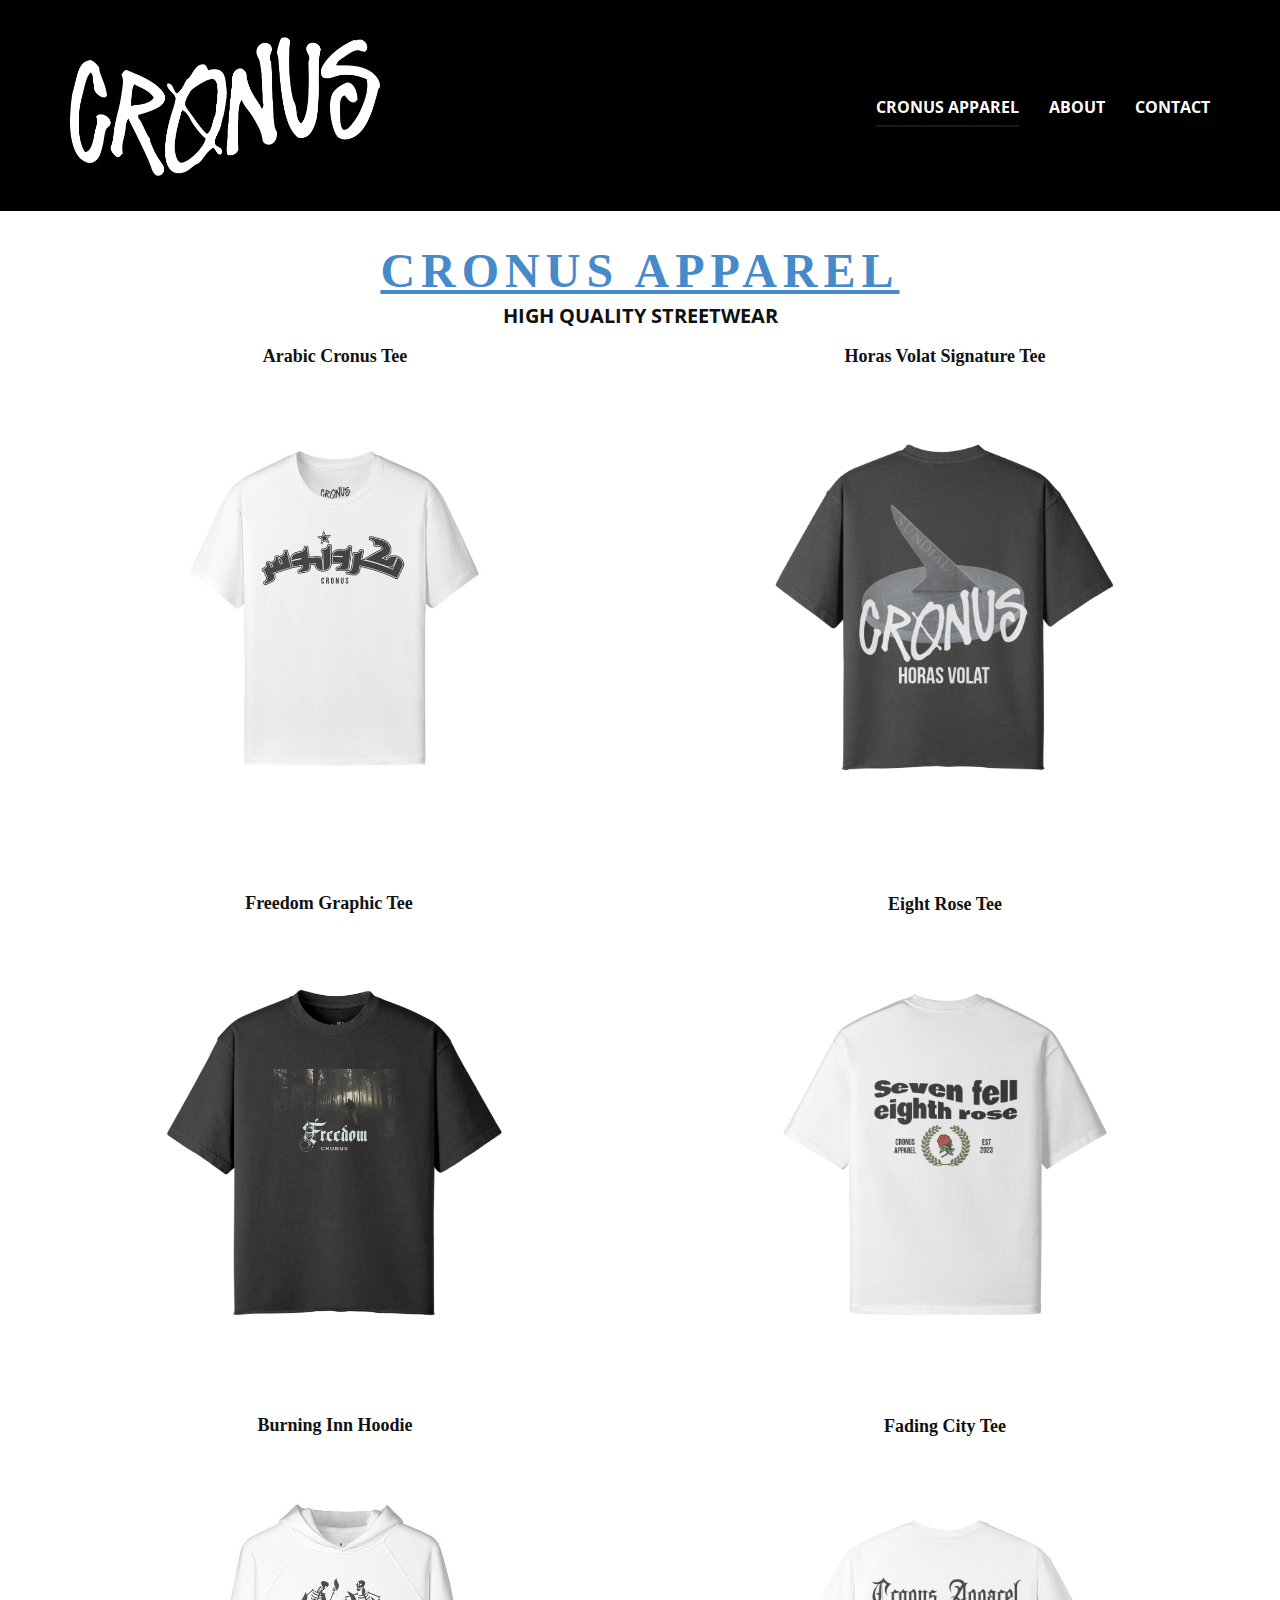
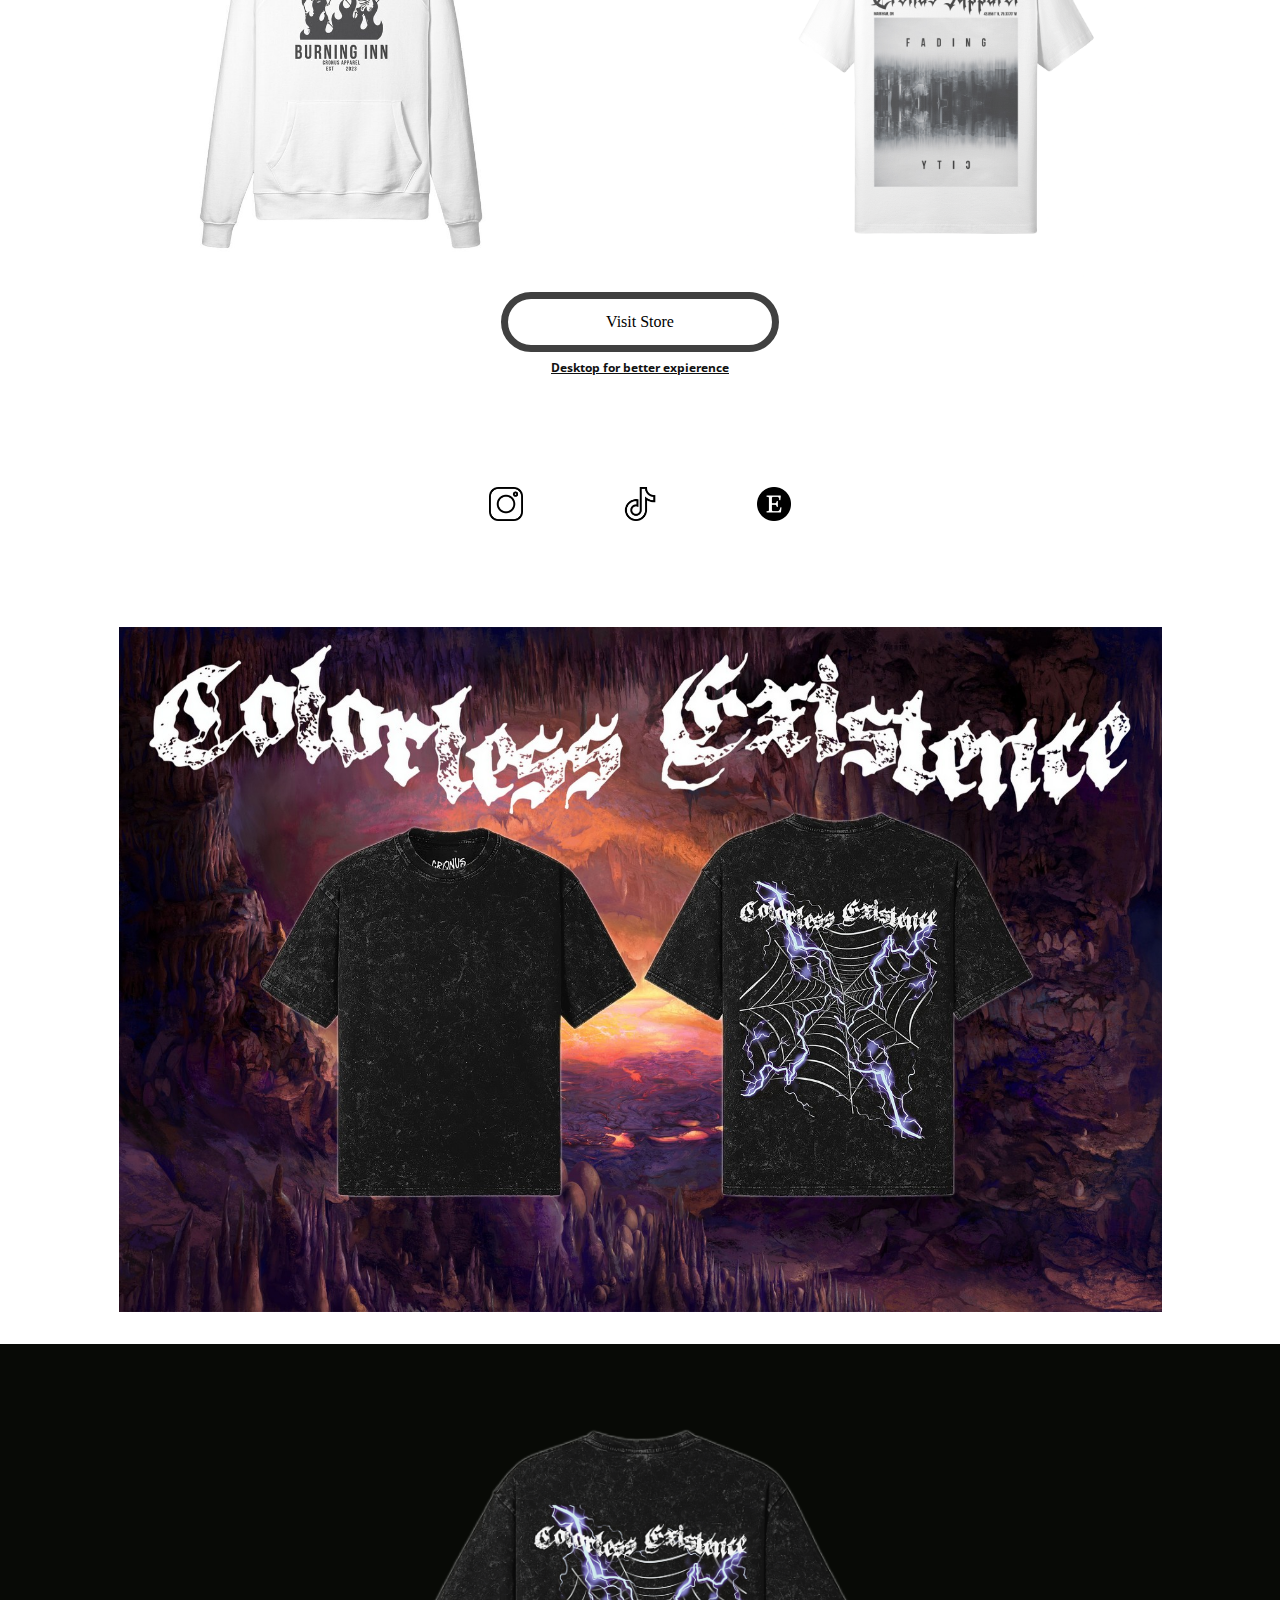
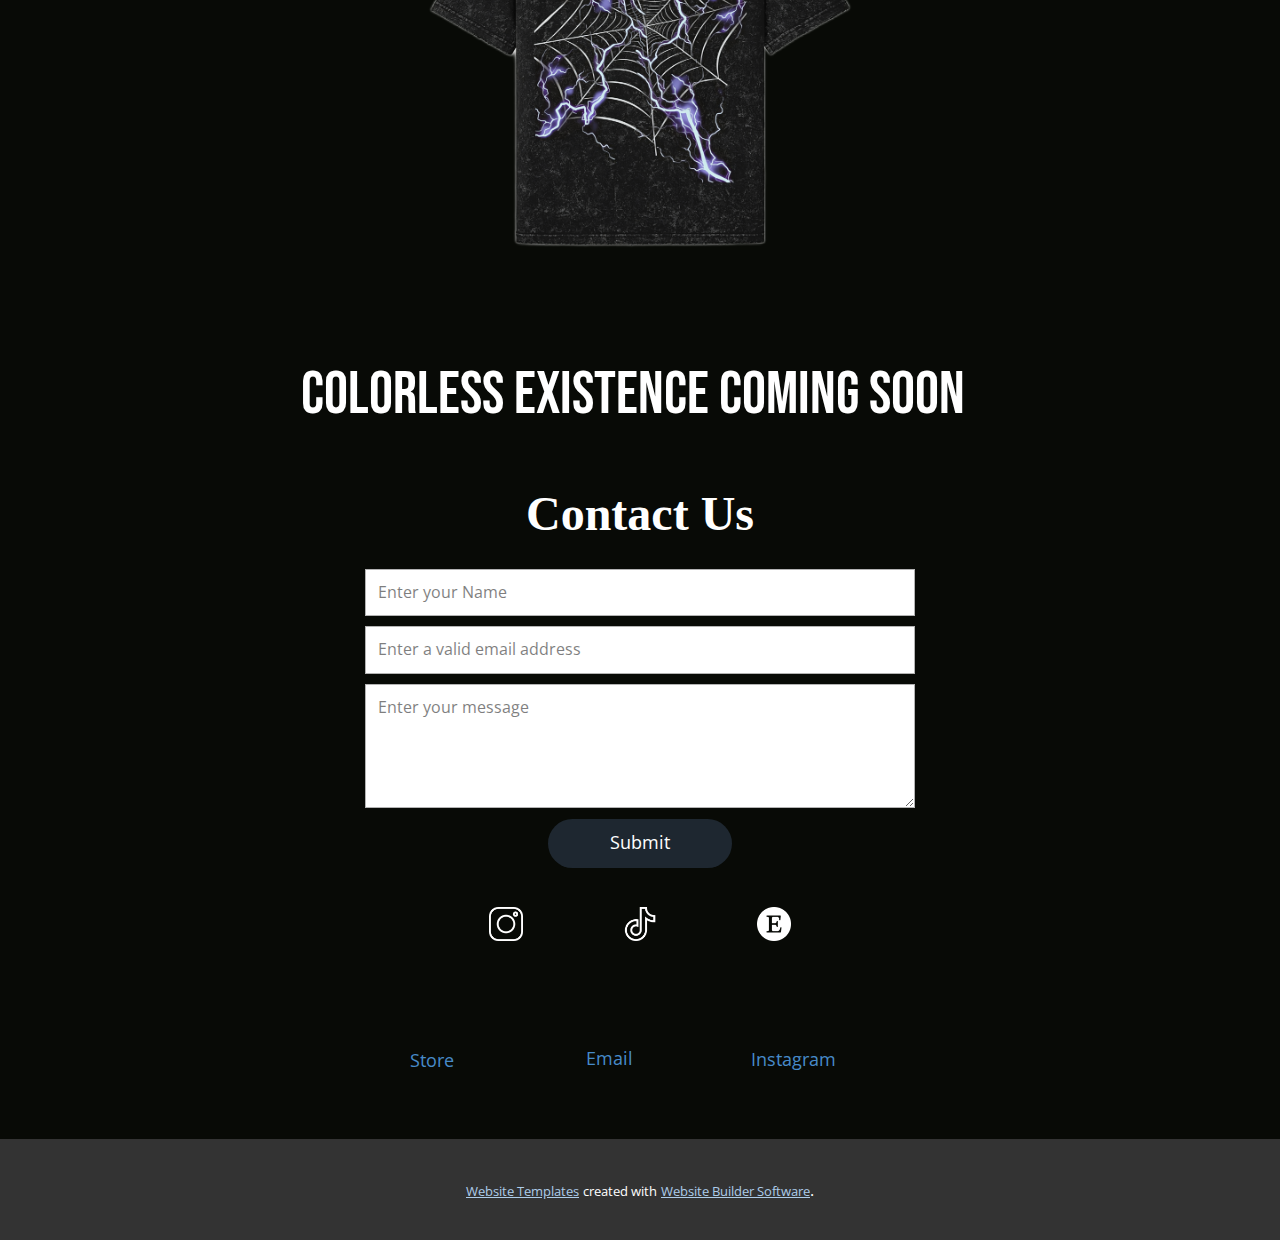
<file: index.html>
<!DOCTYPE html>
<html style="font-size: 16px;" lang="en"><head>
    <meta name="viewport" content="width=device-width, initial-scale=1.0">
    <meta charset="utf-8">
    <meta name="keywords" content="cronus apparel, cronus, clothing, horas volat, colorless existence, streetwear, clothing brand, oversized, fade, drop shoulder tee, original designs">
    <meta name="description" content="Discover our cutting-edge streetwear brand, where urban style meets contemporary design, offering curated trendy apparel that elevates your wardrobe with high-quality essentials exuding confidence, individuality, and a defining statement in the new era of urban fashion.">
    <title>Cronus Apparel - High Quality Street Wear</title>
    <link rel="stylesheet" href="nicepage.css" media="screen">
<link rel="stylesheet" href="Cronus-Apparel.css" media="screen">
    <script class="u-script" type="text/javascript" src="jquery.js" defer=""></script>
    <script class="u-script" type="text/javascript" src="nicepage.js" defer=""></script>
    <meta name="generator" content="Nicepage 5.10.10, nicepage.com">
    <meta name="referrer" content="origin">
    <link rel="icon" href="images/favicon1.jpg">
    <link id="u-theme-google-font" rel="stylesheet" href="https://fonts.googleapis.com/css?family=Open+Sans:300,300i,400,400i,500,500i,600,600i,700,700i,800,800i">
    <link id="u-page-google-font" rel="stylesheet" href="https://fonts.googleapis.com/css?family=Bebas+Neue:400">
    
    
    
    
    
    <script type="application/ld+json">{
		"@context": "http://schema.org",
		"@type": "Organization",
		"name": "Cronus Apparel",
		"logo": "images/CronusLogoWhite.PNG"
}</script>
    <meta name="theme-color" content="#478ac9">
    <meta property="og:title" content="Cronus Apparel - High Quality Street Wear">
    <meta property="og:description" content="Discover our cutting-edge streetwear brand, where urban style meets contemporary design, offering curated trendy apparel that elevates your wardrobe with high-quality essentials exuding confidence, individuality, and a defining statement in the new era of urban fashion.">
    <meta property="og:type" content="website">
  <meta data-intl-tel-input-cdn-path="intlTelInput/"></head>
  <body data-home-page="Cronus-Apparel.html" data-home-page-title="Cronus Apparel" class="u-black u-body u-xl-mode" data-lang="en"><header class="u-black u-clearfix u-header u-header" id="sec-4be2"><div class="u-clearfix u-sheet u-sheet-1">
        <a href="https://nicepage.com" class="u-image u-logo u-image-1" data-image-width="1203" data-image-height="538">
          <img src="images/CronusLogoWhite.PNG" class="u-logo-image u-logo-image-1">
        </a>
        <nav class="u-menu u-menu-dropdown u-offcanvas u-menu-1">
          <div class="menu-collapse" style="font-size: 1rem; letter-spacing: 0px; font-weight: 700; text-transform: uppercase;">
            <a class="u-button-style u-custom-active-border-color u-custom-active-color u-custom-border u-custom-border-color u-custom-borders u-custom-hover-border-color u-custom-hover-color u-custom-left-right-menu-spacing u-custom-padding-bottom u-custom-text-active-color u-custom-text-color u-custom-text-decoration u-custom-text-hover-color u-custom-top-bottom-menu-spacing u-nav-link u-text-active-palette-1-base u-text-hover-palette-2-base" href="#">
              <svg class="u-svg-link" viewBox="0 0 24 24"><use xmlns:xlink="http://www.w3.org/1999/xlink" xlink:href="#menu-hamburger"></use></svg>
              <svg class="u-svg-content" version="1.1" id="menu-hamburger" viewBox="0 0 16 16" x="0px" y="0px" xmlns:xlink="http://www.w3.org/1999/xlink" xmlns="http://www.w3.org/2000/svg"><g><rect y="1" width="16" height="2"></rect><rect y="7" width="16" height="2"></rect><rect y="13" width="16" height="2"></rect>
</g></svg>
            </a>
          </div>
          <div class="u-custom-menu u-nav-container">
            <ul class="u-nav u-spacing-30 u-unstyled u-nav-1"><li class="u-nav-item"><a class="u-border-2 u-border-active-grey-90 u-border-hover-grey-50 u-border-no-left u-border-no-right u-border-no-top u-button-style u-nav-link u-text-active-white u-text-body-alt-color u-text-hover-palette-1-base" href="Cronus-Apparel.html" style="padding: 10px 0px;">Cronus Apparel</a>
</li><li class="u-nav-item"><a class="u-border-2 u-border-active-grey-90 u-border-hover-grey-50 u-border-no-left u-border-no-right u-border-no-top u-button-style u-nav-link u-text-active-white u-text-body-alt-color u-text-hover-palette-1-base" href="About.html" style="padding: 10px 0px;">About</a>
</li><li class="u-nav-item"><a class="u-border-2 u-border-active-grey-90 u-border-hover-grey-50 u-border-no-left u-border-no-right u-border-no-top u-button-style u-nav-link u-text-active-white u-text-body-alt-color u-text-hover-palette-1-base" href="Contact.html" style="padding: 10px 0px;">Contact</a>
</li></ul>
          </div>
          <div class="u-custom-menu u-nav-container-collapse">
            <div class="u-black u-container-style u-inner-container-layout u-opacity u-opacity-95 u-sidenav">
              <div class="u-inner-container-layout u-sidenav-overflow">
                <div class="u-menu-close"></div>
                <ul class="u-align-center u-nav u-popupmenu-items u-unstyled u-nav-2"><li class="u-nav-item"><a class="u-button-style u-nav-link" href="Cronus-Apparel.html">Cronus Apparel</a>
</li><li class="u-nav-item"><a class="u-button-style u-nav-link" href="About.html">About</a>
</li><li class="u-nav-item"><a class="u-button-style u-nav-link" href="Contact.html">Contact</a>
</li></ul>
              </div>
            </div>
            <div class="u-black u-menu-overlay u-opacity u-opacity-70"></div>
          </div>
        </nav>
      </div></header>
    <section class="skrollable u-clearfix u-parallax u-white u-section-1" id="carousel_1e59">
      <div class="u-clearfix u-sheet u-sheet-1">
        <h6 class="u-align-center u-text u-text-body-alt-color u-text-1">
          <a class="u-active-none u-border-none u-btn u-button-link u-button-style u-hover-none u-none u-text-palette-1-base u-btn-1" data-href="https://www.etsy.com/ca/shop/CronusApparel?ref=seller-platform-mcnav" data-target="_blank">CROnus Apparel</a>
        </h6>
        <p class="u-align-center u-text u-text-body-color u-text-2">High quality streetwear</p>
        <p class="u-align-center u-custom-font u-font-georgia u-hidden-sm u-hidden-xs u-text u-text-body-color u-text-3">Horas Volat Signature Tee</p>
        <p class="u-align-center u-custom-font u-font-georgia u-hidden-sm u-hidden-xs u-text u-text-body-color u-text-4">Arabic Cronus Tee</p>
        <img class="u-hidden-sm u-hidden-xs u-image u-image-contain u-image-default u-preserve-proportions u-image-1" src="images/Mannequin_Image2.png" alt="" data-image-width="1200" data-image-height="1200" data-href="https://www.etsy.com/ca/listing/1490754123/horas-volat?click_key=8af42e6b919b9ad9af8a65c286110a9e832faa9c%3A1490754123&amp;click_sum=1e6ecdde&amp;ref=shop_home_active_5" data-target="_blank">
        <img class="u-hidden-sm u-hidden-xs u-image u-image-contain u-image-default u-preserve-proportions u-image-2" src="images/ArabicTee.jpg" alt="" data-image-width="794" data-image-height="794" data-href="https://www.etsy.com/ca/listing/1479931792/cronus-in-arabic-tee?click_key=cacabdf6f55747b689ae42ab491689448bf51c99%3A1479931792&amp;click_sum=6ecf1a8a&amp;ref=shop_home_active_3" data-target="_blank">
        <p class="u-align-center u-custom-font u-font-georgia u-hidden-sm u-hidden-xs u-text u-text-body-color u-text-5">Freedom Graphic Tee</p>
        <p class="u-align-center u-custom-font u-font-georgia u-hidden-sm u-hidden-xs u-text u-text-body-color u-text-6">Eight Rose Tee</p>
        <img class="u-hidden-sm u-hidden-xs u-image u-image-contain u-image-default u-preserve-proportions u-image-3" src="images/Mannequin_Image4.png" alt="" data-image-width="1200" data-image-height="1200">
        <img class="u-hidden-sm u-hidden-xs u-image u-image-contain u-image-default u-preserve-proportions u-image-4" src="images/FreedomFront.png" alt="" data-image-width="1605" data-image-height="1605" data-href="https://www.etsy.com/ca/listing/1477557356/freedom?click_key=7c8bc1d00e63ee8cc44021b739b6b4c7f96041e7%3A1477557356&amp;click_sum=f3e7173e&amp;ref=shop_home_active_4" data-target="_blank">
        <p class="u-align-center u-custom-font u-font-georgia u-hidden-sm u-hidden-xs u-text u-text-body-color u-text-7">Burning Inn Hoodie</p>
        <p class="u-align-center u-custom-font u-font-georgia u-hidden-sm u-hidden-xs u-text u-text-body-color u-text-8">Fading City Tee</p>
        <img class="u-hidden-sm u-hidden-xs u-image u-image-contain u-image-default u-preserve-proportions u-image-5" src="images/BurningInn.jpg" alt="" data-image-width="794" data-image-height="794" data-href="https://www.etsy.com/ca/listing/1479933668/burning-inn?click_key=76261e81c243b85a0a178bfafc75dcd74179e025%3A1479933668&amp;click_sum=c7faf5a2&amp;ref=shop_home_active_2" data-target="_blank">
        <img class="u-image u-image-contain u-image-default u-preserve-proportions u-image-6" src="images/Mannequin_Image21.png" alt="" data-image-width="1200" data-image-height="1200">
        <div class="u-align-center u-clearfix u-group-elements u-group-elements-1">
          <div class="u-clearfix u-container-align-center-lg u-container-align-center-md u-container-align-center-sm u-container-align-center-xl u-expanded-width u-group-elements u-group-elements-2">
            <a href="https://www.etsy.com/ca/shop/CronusApparel?ref=profile_header" class="u-align-center u-border-7 u-border-grey-75 u-btn u-btn-round u-button-style u-custom-font u-font-georgia u-radius-50 u-text-black u-text-hover-palette-1-base u-white u-btn-2" target="_blank">&nbsp; &nbsp; &nbsp; &nbsp; &nbsp; &nbsp; &nbsp; &nbsp; &nbsp;Visit Store&nbsp; &nbsp; &nbsp; &nbsp; &nbsp; &nbsp; &nbsp; &nbsp; &nbsp;</a>
            <p class="u-align-center u-text u-text-9">Desktop for better expierence</p>
          </div>
          <div class="u-align-center-sm u-align-center-xs u-social-icons u-spacing-100 u-social-icons-1">
            <a class="u-social-url" href="https://www.instagram.com/cronus_apparel/" title="@cronus_apprel" target="_blank"><span class="u-file-icon u-icon u-social-icon u-social-instagram u-text-black u-icon-1"><img src="images/1077042-001d9e60.png" alt=""></span>
            </a>
            <a class="u-social-url" target="_blank" href="https://www.tiktok.com/@cronus_apparel?lang=en" title="Tiktok"><span class="u-file-icon u-icon u-social-google u-social-icon u-text-black u-icon-2"><img src="images/3046125-417bbe7c.png" alt=""></span>
            </a>
            <a class="u-social-url" target="_blank" href="https://www.etsy.com/ca/shop/CronusApparel" title="etsy"><span class="u-file-icon u-icon u-social-dribbble u-social-icon u-text-black u-icon-3"><img src="images/4494566-a07876e4.png" alt=""></span>
            </a>
          </div>
        </div>
      </div>
    </section>
    <section class="skrollable u-align-center u-clearfix u-lightbox u-valign-middle-xs u-white u-section-2" id="sec-9633">
      <div class="u-clearfix u-sheet u-valign-middle u-sheet-1">
        <img class="u-image u-image-1" src="images/ColorlessExistencePoster.jpg" data-image-width="3748" data-image-height="2108">
      </div>
    </section>
    <section class="skrollable u-clearfix u-custom-color-5 u-section-3" id="sec-1967">
      <div class="u-clearfix u-sheet u-sheet-1">
        <img class="u-expanded-width-xs u-image u-image-contain u-image-default u-image-1" src="images/BackNOBG_5_2_1920x1899_4.5.png" alt="" data-image-width="1920" data-image-height="1899">
        <h2 class="u-align-center-xs u-align-justify-lg u-align-justify-md u-align-justify-sm u-align-justify-xl u-custom-font u-text u-text-body-alt-color u-text-1">Colorless Existence COMING SOON</h2>
      </div>
    </section>
    <section class="u-align-center u-clearfix u-custom-color-5 u-section-4" id="sec-0796">
      <div class="u-clearfix u-sheet u-sheet-1">
        <h2 class="u-text u-text-default u-text-1">Contact Us</h2>
        <div class="u-expanded-width-xs u-form u-form-1">
          <form action="https://forms.nicepagesrv.com/v2/form/process" class="u-clearfix u-form-spacing-10 u-form-vertical u-inner-form" style="padding: 10px" source="email" name="form">
            <div class="u-form-group u-form-name u-label-none">
              <label for="name-3b9a" class="u-label">Name</label>
              <input type="text" placeholder="Enter your Name" id="name-3b9a" name="name" class="u-input u-input-rectangle" required="">
            </div>
            <div class="u-form-email u-form-group u-label-none">
              <label for="email-3b9a" class="u-label">Email</label>
              <input type="email" placeholder="Enter a valid email address" id="email-3b9a" name="email" class="u-input u-input-rectangle" required="">
            </div>
            <div class="u-form-group u-form-message u-label-none">
              <label for="message-3b9a" class="u-label">Message</label>
              <textarea placeholder="Enter your message" rows="4" cols="50" id="message-3b9a" name="message" class="u-input u-input-rectangle" required=""></textarea>
            </div>
            <div class="u-align-center u-form-group u-form-submit">
              <a href="#" class="u-border-none u-btn u-btn-round u-btn-submit u-button-style u-custom-color-4 u-radius-25 u-btn-1">Submit</a>
              <input type="submit" value="submit" class="u-form-control-hidden">
            </div>
            <div class="u-form-send-message u-form-send-success"> Thank you! Your message has been sent. </div>
            <div class="u-form-send-error u-form-send-message"> Unable to send your message. Please fix errors then try again. </div>
            <input type="hidden" value="" name="recaptchaResponse">
            <input type="hidden" name="formServices" value="cb54874f-a7cb-167a-b1c1-a779972054bd">
          </form>
        </div>
        <div class="u-social-icons u-spacing-100 u-social-icons-1">
          <a class="u-social-url" href="https://www.instagram.com/cronus_apparel/" title="@cronus_apprel" target="_blank"><span class="u-file-icon u-icon u-social-icon u-social-instagram u-text-white u-icon-1"><img src="images/1077042-43d786b9.png" alt=""></span>
          </a>
          <a class="u-social-url" target="_blank" href="https://www.tiktok.com/@cronus_apparel?lang=en" title="Tiktok"><span class="u-file-icon u-icon u-social-google u-social-icon u-text-white u-icon-2"><img src="images/3046125-07984ace.png" alt=""></span>
          </a>
          <a class="u-social-url" target="_blank" href="https://www.etsy.com/ca/shop/CronusApparel" title="etsy"><span class="u-file-icon u-icon u-social-dribbble u-social-icon u-text-white u-icon-3"><img src="images/4494566-6fa24731.png" alt=""></span>
          </a>
        </div>
      </div>
    </section>
    
    
    <footer class="u-align-center u-clearfix u-custom-color-5 u-footer u-footer" id="sec-5c80"><div class="u-clearfix u-sheet u-sheet-1">
        <p class="u-small-text u-text u-text-variant u-text-1">
          <a class="u-active-none u-border-none u-btn u-button-link u-button-style u-hover-none u-none u-text-palette-1-base u-btn-1" href="mailto:cronus.fathertime@gmail.com">Email</a>
        </p>
        <p class="u-small-text u-text u-text-variant u-text-2">
          <a class="u-active-none u-border-none u-btn u-button-link u-button-style u-hover-none u-none u-text-palette-1-base u-btn-2" href="https://www.instagram.com/cronus_apparel/" target="_blank">Instagram</a>
        </p>
        <p class="u-small-text u-text u-text-variant u-text-3">
          <a class="u-active-none u-border-none u-btn u-button-link u-button-style u-hover-none u-none u-text-palette-1-base u-btn-3" href="https://www.etsy.com/ca/shop/CronusApparel" target="_blank">Store</a>
        </p>
      </div></footer>
    <section class="u-backlink u-clearfix u-grey-80">
      <a class="u-link" href="https://nicepage.com/website-templates" target="_blank">
        <span>Website Templates</span>
      </a>
      <p class="u-text">
        <span>created with</span>
      </p>
      <a class="u-link" href="" target="_blank">
        <span>Website Builder Software</span>
      </a>. 
    </section>
  
</body></html>
</file>
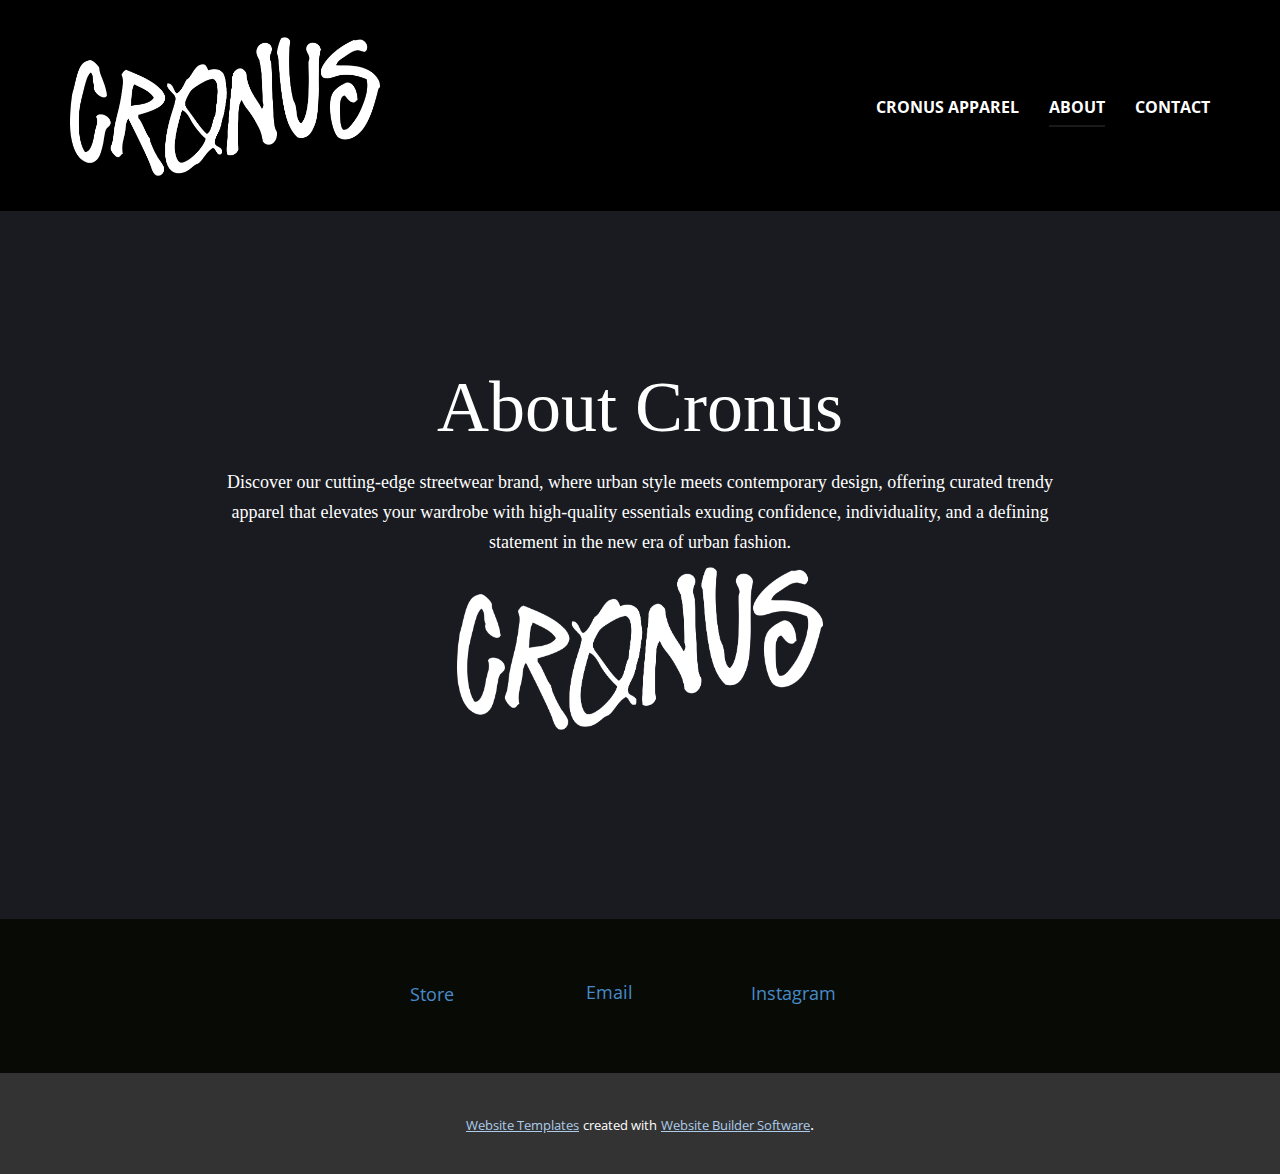
<file: About.html>
<!DOCTYPE html>
<html style="font-size: 16px;" lang="en"><head>
    <meta name="viewport" content="width=device-width, initial-scale=1.0">
    <meta charset="utf-8">
    <meta name="keywords" content="About Cronus">
    <meta name="description" content="">
    <title>About</title>
    <link rel="stylesheet" href="nicepage.css" media="screen">
<link rel="stylesheet" href="About.css" media="screen">
    <script class="u-script" type="text/javascript" src="jquery.js" defer=""></script>
    <script class="u-script" type="text/javascript" src="nicepage.js" defer=""></script>
    <meta name="generator" content="Nicepage 5.10.10, nicepage.com">
    <link rel="icon" href="images/favicon1.jpg">
    <link id="u-theme-google-font" rel="stylesheet" href="https://fonts.googleapis.com/css?family=Open+Sans:300,300i,400,400i,500,500i,600,600i,700,700i,800,800i">
    
    
    <script type="application/ld+json">{
		"@context": "http://schema.org",
		"@type": "Organization",
		"name": "Cronus Apparel",
		"logo": "images/CronusLogoWhite.PNG"
}</script>
    <meta name="theme-color" content="#478ac9">
    <meta property="og:title" content="About">
    <meta property="og:description" content="">
    <meta property="og:type" content="website">
  <meta data-intl-tel-input-cdn-path="intlTelInput/"></head>
  <body class="u-body u-xl-mode" data-lang="en"><header class="u-black u-clearfix u-header u-header" id="sec-4be2"><div class="u-clearfix u-sheet u-sheet-1">
        <a href="https://nicepage.com" class="u-image u-logo u-image-1" data-image-width="1203" data-image-height="538">
          <img src="images/CronusLogoWhite.PNG" class="u-logo-image u-logo-image-1">
        </a>
        <nav class="u-menu u-menu-dropdown u-offcanvas u-menu-1">
          <div class="menu-collapse" style="font-size: 1rem; letter-spacing: 0px; font-weight: 700; text-transform: uppercase;">
            <a class="u-button-style u-custom-active-border-color u-custom-active-color u-custom-border u-custom-border-color u-custom-borders u-custom-hover-border-color u-custom-hover-color u-custom-left-right-menu-spacing u-custom-padding-bottom u-custom-text-active-color u-custom-text-color u-custom-text-decoration u-custom-text-hover-color u-custom-top-bottom-menu-spacing u-nav-link u-text-active-palette-1-base u-text-hover-palette-2-base" href="#">
              <svg class="u-svg-link" viewBox="0 0 24 24"><use xmlns:xlink="http://www.w3.org/1999/xlink" xlink:href="#menu-hamburger"></use></svg>
              <svg class="u-svg-content" version="1.1" id="menu-hamburger" viewBox="0 0 16 16" x="0px" y="0px" xmlns:xlink="http://www.w3.org/1999/xlink" xmlns="http://www.w3.org/2000/svg"><g><rect y="1" width="16" height="2"></rect><rect y="7" width="16" height="2"></rect><rect y="13" width="16" height="2"></rect>
</g></svg>
            </a>
          </div>
          <div class="u-custom-menu u-nav-container">
            <ul class="u-nav u-spacing-30 u-unstyled u-nav-1"><li class="u-nav-item"><a class="u-border-2 u-border-active-grey-90 u-border-hover-grey-50 u-border-no-left u-border-no-right u-border-no-top u-button-style u-nav-link u-text-active-white u-text-body-alt-color u-text-hover-palette-1-base" href="Cronus-Apparel.html" style="padding: 10px 0px;">Cronus Apparel</a>
</li><li class="u-nav-item"><a class="u-border-2 u-border-active-grey-90 u-border-hover-grey-50 u-border-no-left u-border-no-right u-border-no-top u-button-style u-nav-link u-text-active-white u-text-body-alt-color u-text-hover-palette-1-base" href="About.html" style="padding: 10px 0px;">About</a>
</li><li class="u-nav-item"><a class="u-border-2 u-border-active-grey-90 u-border-hover-grey-50 u-border-no-left u-border-no-right u-border-no-top u-button-style u-nav-link u-text-active-white u-text-body-alt-color u-text-hover-palette-1-base" href="Contact.html" style="padding: 10px 0px;">Contact</a>
</li></ul>
          </div>
          <div class="u-custom-menu u-nav-container-collapse">
            <div class="u-black u-container-style u-inner-container-layout u-opacity u-opacity-95 u-sidenav">
              <div class="u-inner-container-layout u-sidenav-overflow">
                <div class="u-menu-close"></div>
                <ul class="u-align-center u-nav u-popupmenu-items u-unstyled u-nav-2"><li class="u-nav-item"><a class="u-button-style u-nav-link" href="Cronus-Apparel.html">Cronus Apparel</a>
</li><li class="u-nav-item"><a class="u-button-style u-nav-link" href="About.html">About</a>
</li><li class="u-nav-item"><a class="u-button-style u-nav-link" href="Contact.html">Contact</a>
</li></ul>
              </div>
            </div>
            <div class="u-black u-menu-overlay u-opacity u-opacity-70"></div>
          </div>
        </nav>
      </div></header>
    <section class="u-clearfix u-section-1" id="sec-05e3">
      <div class="u-clearfix u-sheet u-sheet-1">
        <div class="fr-view u-align-center u-clearfix u-rich-text u-text u-text-1">
          <h1>
            <span class="u-custom-font" style="font-family: Arsenal;">About Cronus</span>
          </h1>
          <p>
            <span class="u-custom-font" style="font-family: Arsenal;">Discover our cutting-edge streetwear brand, where urban style meets contemporary design, offering curated trendy apparel that elevates your wardrobe with high-quality essentials exuding confidence, individuality, and a defining statement in the new era of urban fashion.<img src="images/CronusLogoWhite.PNG" align="center" style="width: 366px;" class="fr-dib fr-fic" width="570">
            </span>
          </p>
        </div>
      </div>
    </section>
    
    
    <footer class="u-align-center u-clearfix u-custom-color-5 u-footer u-footer" id="sec-5c80"><div class="u-clearfix u-sheet u-sheet-1">
        <p class="u-small-text u-text u-text-variant u-text-1">
          <a class="u-active-none u-border-none u-btn u-button-link u-button-style u-hover-none u-none u-text-palette-1-base u-btn-1" href="mailto:cronus.fathertime@gmail.com">Email</a>
        </p>
        <p class="u-small-text u-text u-text-variant u-text-2">
          <a class="u-active-none u-border-none u-btn u-button-link u-button-style u-hover-none u-none u-text-palette-1-base u-btn-2" href="https://www.instagram.com/cronus_apparel/" target="_blank">Instagram</a>
        </p>
        <p class="u-small-text u-text u-text-variant u-text-3">
          <a class="u-active-none u-border-none u-btn u-button-link u-button-style u-hover-none u-none u-text-palette-1-base u-btn-3" href="https://www.etsy.com/ca/shop/CronusApparel" target="_blank">Store</a>
        </p>
      </div></footer>
    <section class="u-backlink u-clearfix u-grey-80">
      <a class="u-link" href="https://nicepage.com/website-templates" target="_blank">
        <span>Website Templates</span>
      </a>
      <p class="u-text">
        <span>created with</span>
      </p>
      <a class="u-link" href="" target="_blank">
        <span>Website Builder Software</span>
      </a>. 
    </section>
  
</body></html>
</file>
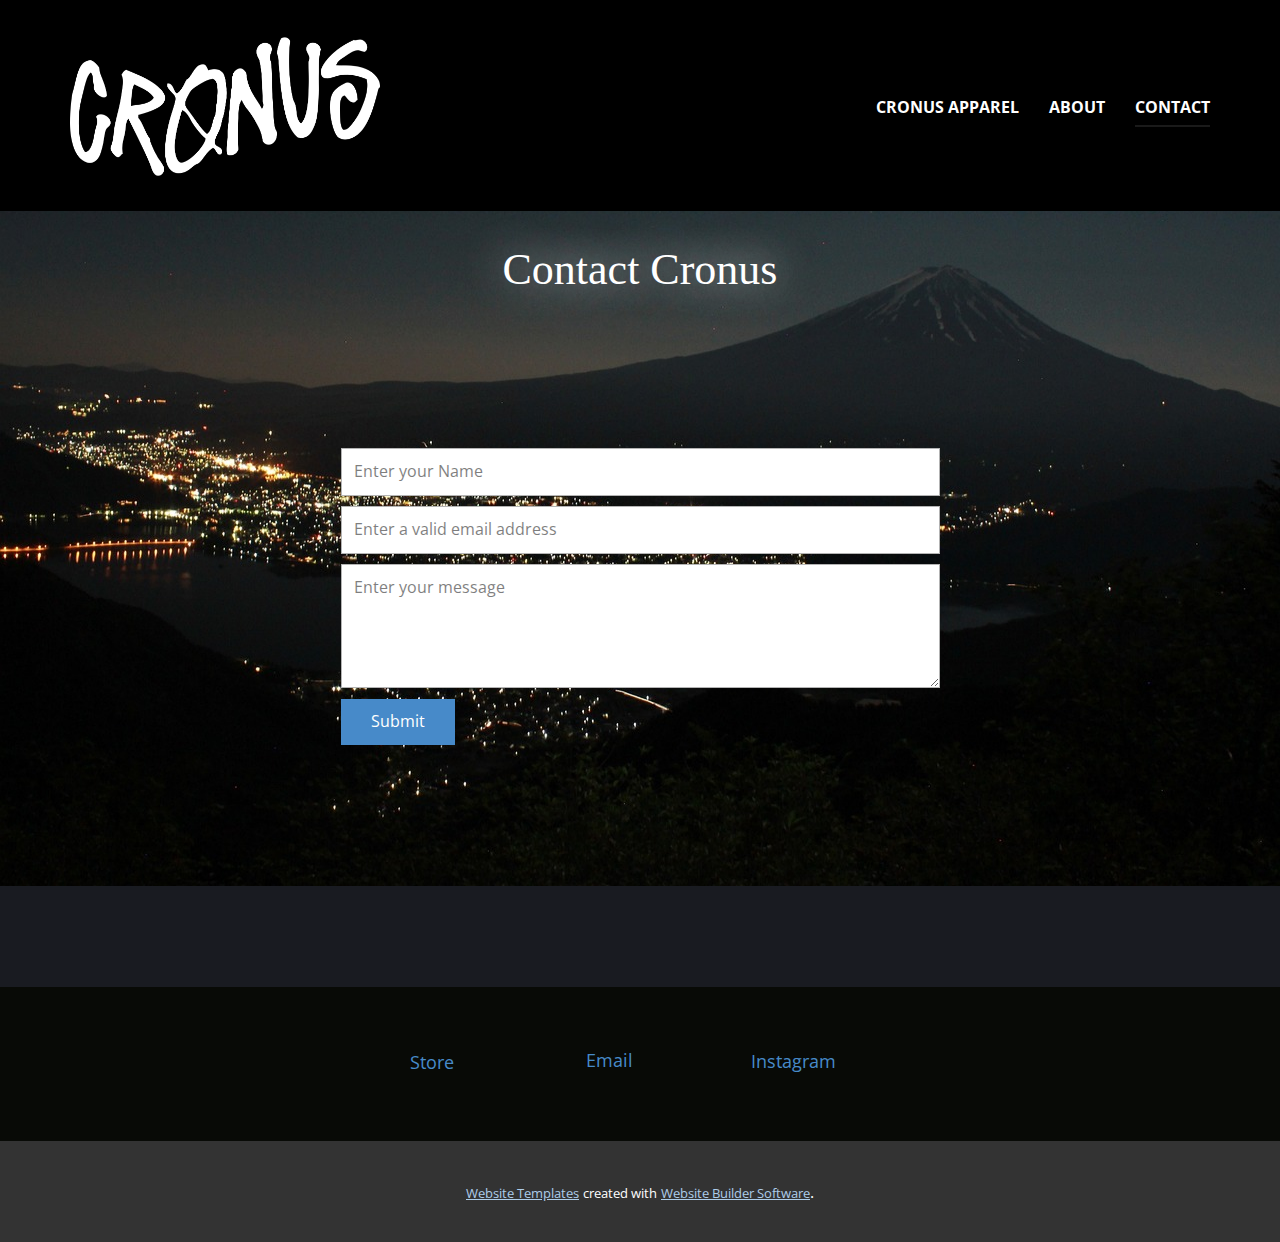
<file: Contact.html>
<!DOCTYPE html>
<html style="font-size: 16px;" lang="en"><head>
    <meta name="viewport" content="width=device-width, initial-scale=1.0">
    <meta charset="utf-8">
    <meta name="keywords" content="​Contact Cronus">
    <meta name="description" content="">
    <title>Contact</title>
    <link rel="stylesheet" href="nicepage.css" media="screen">
<link rel="stylesheet" href="Contact.css" media="screen">
    <script class="u-script" type="text/javascript" src="jquery.js" defer=""></script>
    <script class="u-script" type="text/javascript" src="nicepage.js" defer=""></script>
    <meta name="generator" content="Nicepage 5.10.10, nicepage.com">
    <meta name="referrer" content="origin">
    <link rel="icon" href="images/favicon1.jpg">
    <link id="u-theme-google-font" rel="stylesheet" href="https://fonts.googleapis.com/css?family=Open+Sans:300,300i,400,400i,500,500i,600,600i,700,700i,800,800i">
    
    
    <script type="application/ld+json">{
		"@context": "http://schema.org",
		"@type": "Organization",
		"name": "Cronus Apparel",
		"logo": "images/CronusLogoWhite.PNG"
}</script>
    <meta name="theme-color" content="#478ac9">
    <meta property="og:title" content="Contact">
    <meta property="og:description" content="">
    <meta property="og:type" content="website">
  <meta data-intl-tel-input-cdn-path="intlTelInput/"></head>
  <body class="u-body u-xl-mode" data-lang="en"><header class="u-black u-clearfix u-header u-header" id="sec-4be2"><div class="u-clearfix u-sheet u-sheet-1">
        <a href="https://nicepage.com" class="u-image u-logo u-image-1" data-image-width="1203" data-image-height="538">
          <img src="images/CronusLogoWhite.PNG" class="u-logo-image u-logo-image-1">
        </a>
        <nav class="u-menu u-menu-dropdown u-offcanvas u-menu-1">
          <div class="menu-collapse" style="font-size: 1rem; letter-spacing: 0px; font-weight: 700; text-transform: uppercase;">
            <a class="u-button-style u-custom-active-border-color u-custom-active-color u-custom-border u-custom-border-color u-custom-borders u-custom-hover-border-color u-custom-hover-color u-custom-left-right-menu-spacing u-custom-padding-bottom u-custom-text-active-color u-custom-text-color u-custom-text-decoration u-custom-text-hover-color u-custom-top-bottom-menu-spacing u-nav-link u-text-active-palette-1-base u-text-hover-palette-2-base" href="#">
              <svg class="u-svg-link" viewBox="0 0 24 24"><use xmlns:xlink="http://www.w3.org/1999/xlink" xlink:href="#menu-hamburger"></use></svg>
              <svg class="u-svg-content" version="1.1" id="menu-hamburger" viewBox="0 0 16 16" x="0px" y="0px" xmlns:xlink="http://www.w3.org/1999/xlink" xmlns="http://www.w3.org/2000/svg"><g><rect y="1" width="16" height="2"></rect><rect y="7" width="16" height="2"></rect><rect y="13" width="16" height="2"></rect>
</g></svg>
            </a>
          </div>
          <div class="u-custom-menu u-nav-container">
            <ul class="u-nav u-spacing-30 u-unstyled u-nav-1"><li class="u-nav-item"><a class="u-border-2 u-border-active-grey-90 u-border-hover-grey-50 u-border-no-left u-border-no-right u-border-no-top u-button-style u-nav-link u-text-active-white u-text-body-alt-color u-text-hover-palette-1-base" href="Cronus-Apparel.html" style="padding: 10px 0px;">Cronus Apparel</a>
</li><li class="u-nav-item"><a class="u-border-2 u-border-active-grey-90 u-border-hover-grey-50 u-border-no-left u-border-no-right u-border-no-top u-button-style u-nav-link u-text-active-white u-text-body-alt-color u-text-hover-palette-1-base" href="About.html" style="padding: 10px 0px;">About</a>
</li><li class="u-nav-item"><a class="u-border-2 u-border-active-grey-90 u-border-hover-grey-50 u-border-no-left u-border-no-right u-border-no-top u-button-style u-nav-link u-text-active-white u-text-body-alt-color u-text-hover-palette-1-base" href="Contact.html" style="padding: 10px 0px;">Contact</a>
</li></ul>
          </div>
          <div class="u-custom-menu u-nav-container-collapse">
            <div class="u-black u-container-style u-inner-container-layout u-opacity u-opacity-95 u-sidenav">
              <div class="u-inner-container-layout u-sidenav-overflow">
                <div class="u-menu-close"></div>
                <ul class="u-align-center u-nav u-popupmenu-items u-unstyled u-nav-2"><li class="u-nav-item"><a class="u-button-style u-nav-link" href="Cronus-Apparel.html">Cronus Apparel</a>
</li><li class="u-nav-item"><a class="u-button-style u-nav-link" href="About.html">About</a>
</li><li class="u-nav-item"><a class="u-button-style u-nav-link" href="Contact.html">Contact</a>
</li></ul>
              </div>
            </div>
            <div class="u-black u-menu-overlay u-opacity u-opacity-70"></div>
          </div>
        </nav>
      </div></header>
    <section class="u-align-center u-clearfix u-image u-parallax u-section-1" id="carousel_a719" data-image-width="1280" data-image-height="960">
      <div class="u-clearfix u-sheet u-sheet-1">
        <h2 class="u-align-center u-text u-text-body-alt-color u-text-default u-text-1"> Contact Cronus</h2>
        <div class="u-form u-form-1">
          <form action="https://forms.nicepagesrv.com/v2/form/process" class="u-clearfix u-form-spacing-10 u-form-vertical u-inner-form" style="padding: 10px" source="email" name="form">
            <div class="u-form-group u-form-name u-label-none">
              <label for="name-3b9a" class="u-label">Name</label>
              <input type="text" placeholder="Enter your Name" id="name-3b9a" name="name" class="u-input u-input-rectangle" required="">
            </div>
            <div class="u-form-email u-form-group u-label-none">
              <label for="email-3b9a" class="u-label">Email</label>
              <input type="email" placeholder="Enter a valid email address" id="email-3b9a" name="email" class="u-input u-input-rectangle" required="">
            </div>
            <div class="u-form-group u-form-message u-label-none">
              <label for="message-3b9a" class="u-label">Message</label>
              <textarea placeholder="Enter your message" rows="4" cols="50" id="message-3b9a" name="message" class="u-input u-input-rectangle" required=""></textarea>
            </div>
            <div class="u-align-left u-form-group u-form-submit">
              <a href="#" class="u-btn u-btn-submit u-button-style">Submit</a>
              <input type="submit" value="submit" class="u-form-control-hidden">
            </div>
            <div class="u-form-send-message u-form-send-success"> Thank you! Your message has been sent. </div>
            <div class="u-form-send-error u-form-send-message"> Unable to send your message. Please fix errors then try again. </div>
            <input type="hidden" value="" name="recaptchaResponse">
            <input type="hidden" name="formServices" value="cb54874f-a7cb-167a-b1c1-a779972054bd">
          </form>
        </div>
      </div>
    </section>
    
    
    <footer class="u-align-center u-clearfix u-custom-color-5 u-footer u-footer" id="sec-5c80"><div class="u-clearfix u-sheet u-sheet-1">
        <p class="u-small-text u-text u-text-variant u-text-1">
          <a class="u-active-none u-border-none u-btn u-button-link u-button-style u-hover-none u-none u-text-palette-1-base u-btn-1" href="mailto:cronus.fathertime@gmail.com">Email</a>
        </p>
        <p class="u-small-text u-text u-text-variant u-text-2">
          <a class="u-active-none u-border-none u-btn u-button-link u-button-style u-hover-none u-none u-text-palette-1-base u-btn-2" href="https://www.instagram.com/cronus_apparel/" target="_blank">Instagram</a>
        </p>
        <p class="u-small-text u-text u-text-variant u-text-3">
          <a class="u-active-none u-border-none u-btn u-button-link u-button-style u-hover-none u-none u-text-palette-1-base u-btn-3" href="https://www.etsy.com/ca/shop/CronusApparel" target="_blank">Store</a>
        </p>
      </div></footer>
    <section class="u-backlink u-clearfix u-grey-80">
      <a class="u-link" href="https://nicepage.com/website-templates" target="_blank">
        <span>Website Templates</span>
      </a>
      <p class="u-text">
        <span>created with</span>
      </p>
      <a class="u-link" href="" target="_blank">
        <span>Website Builder Software</span>
      </a>. 
    </section>
  
</body></html>
</file>
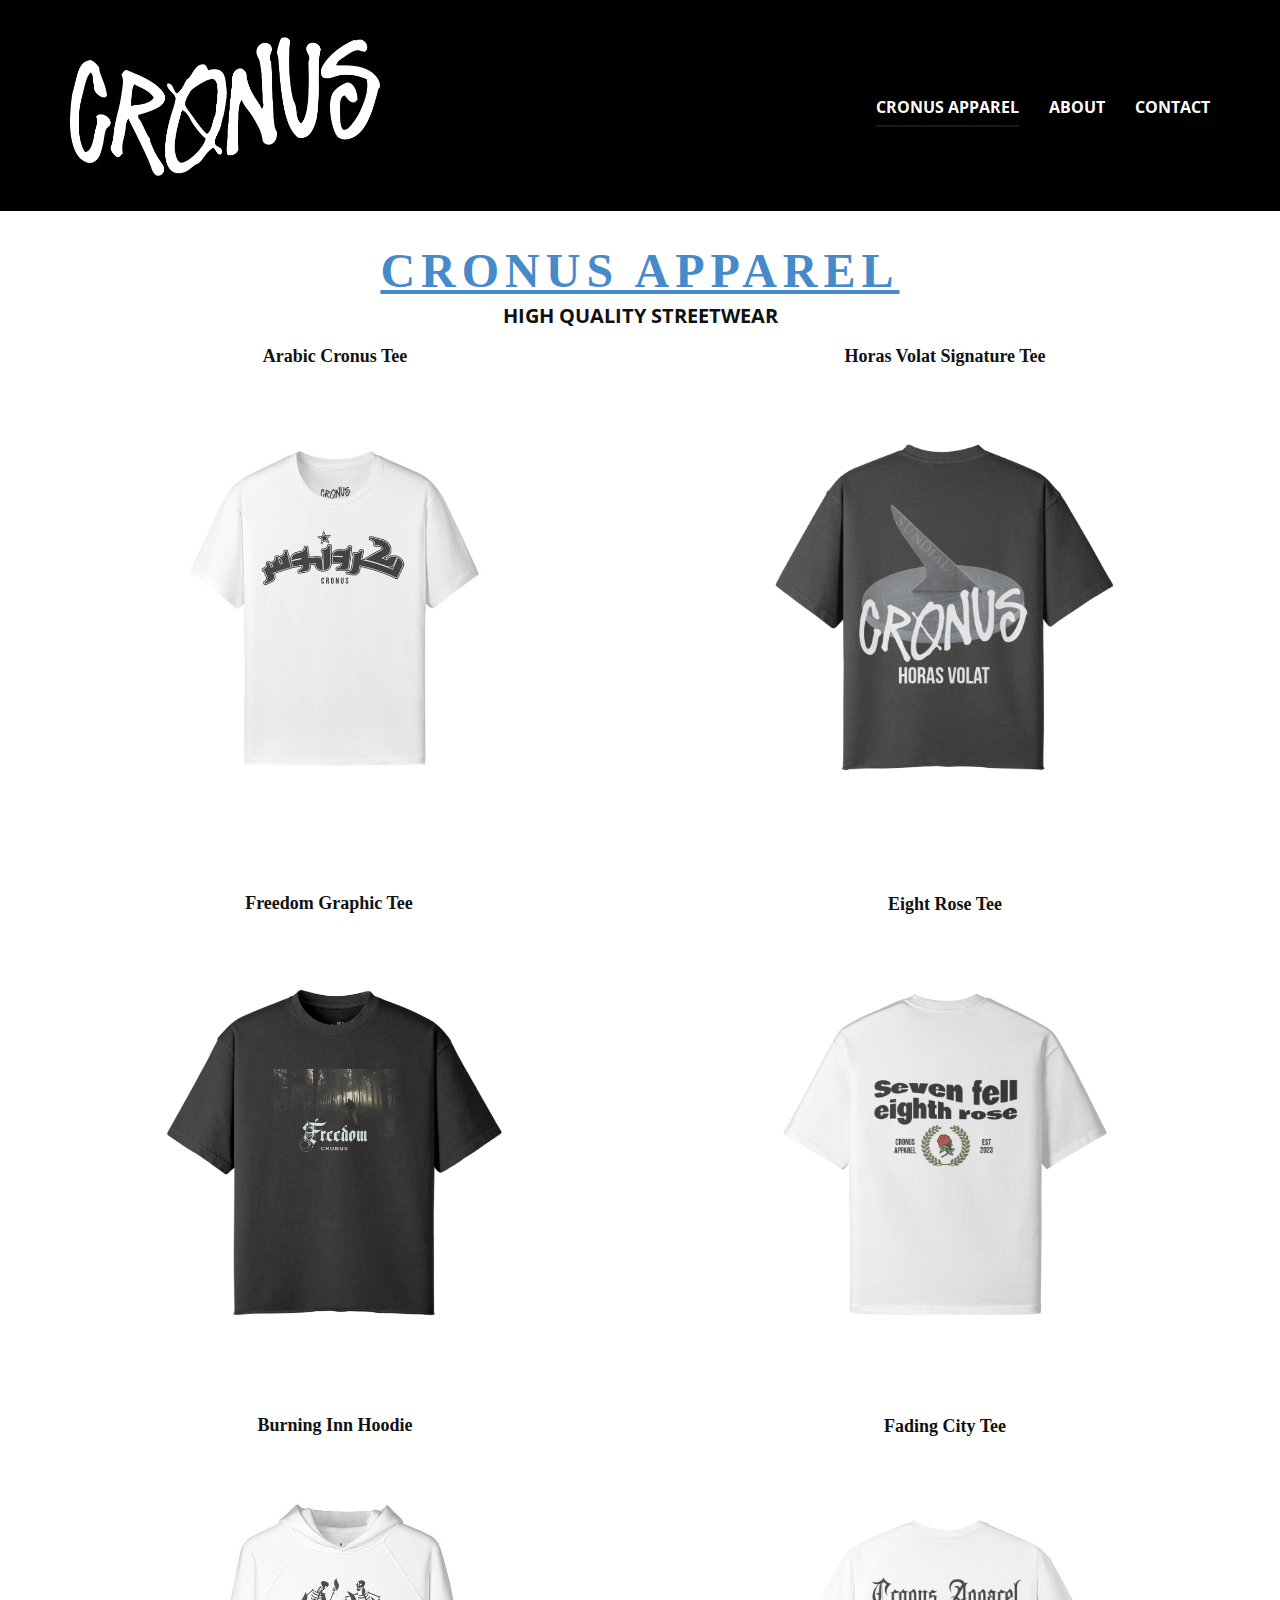
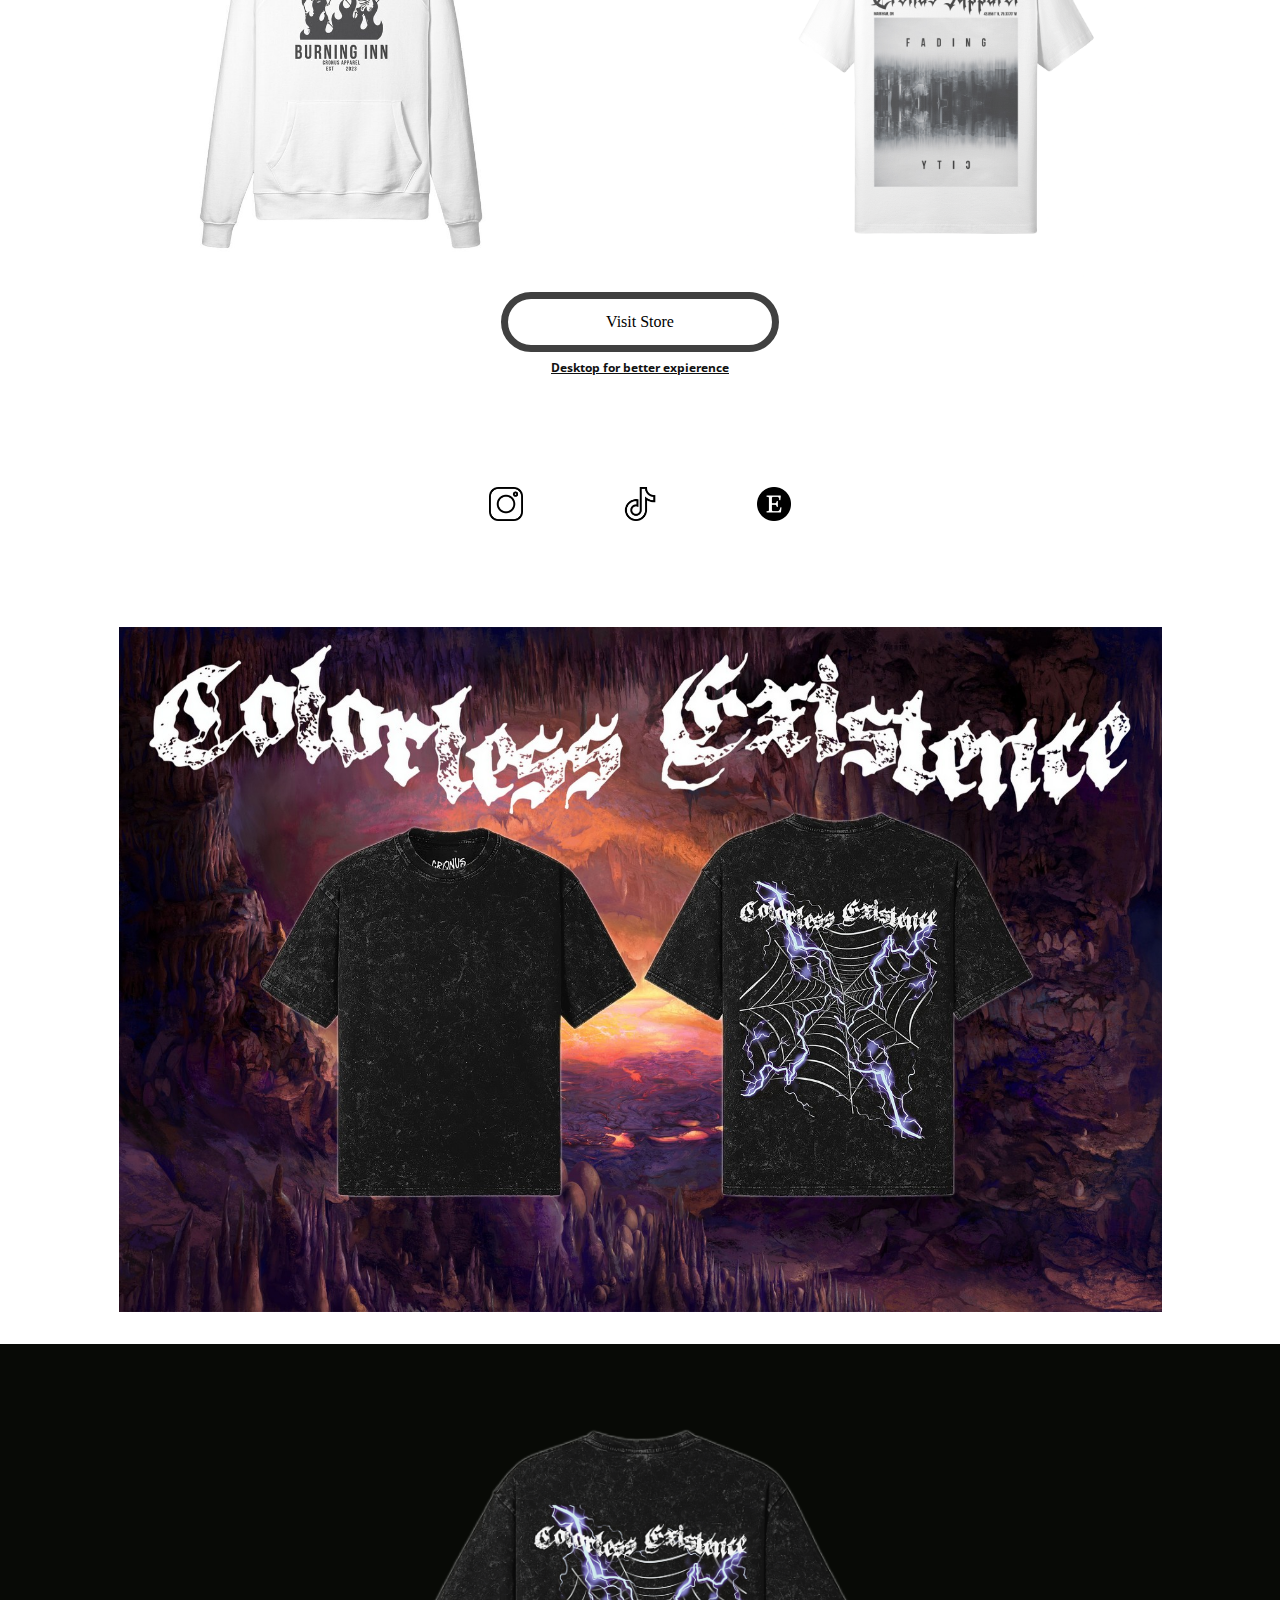
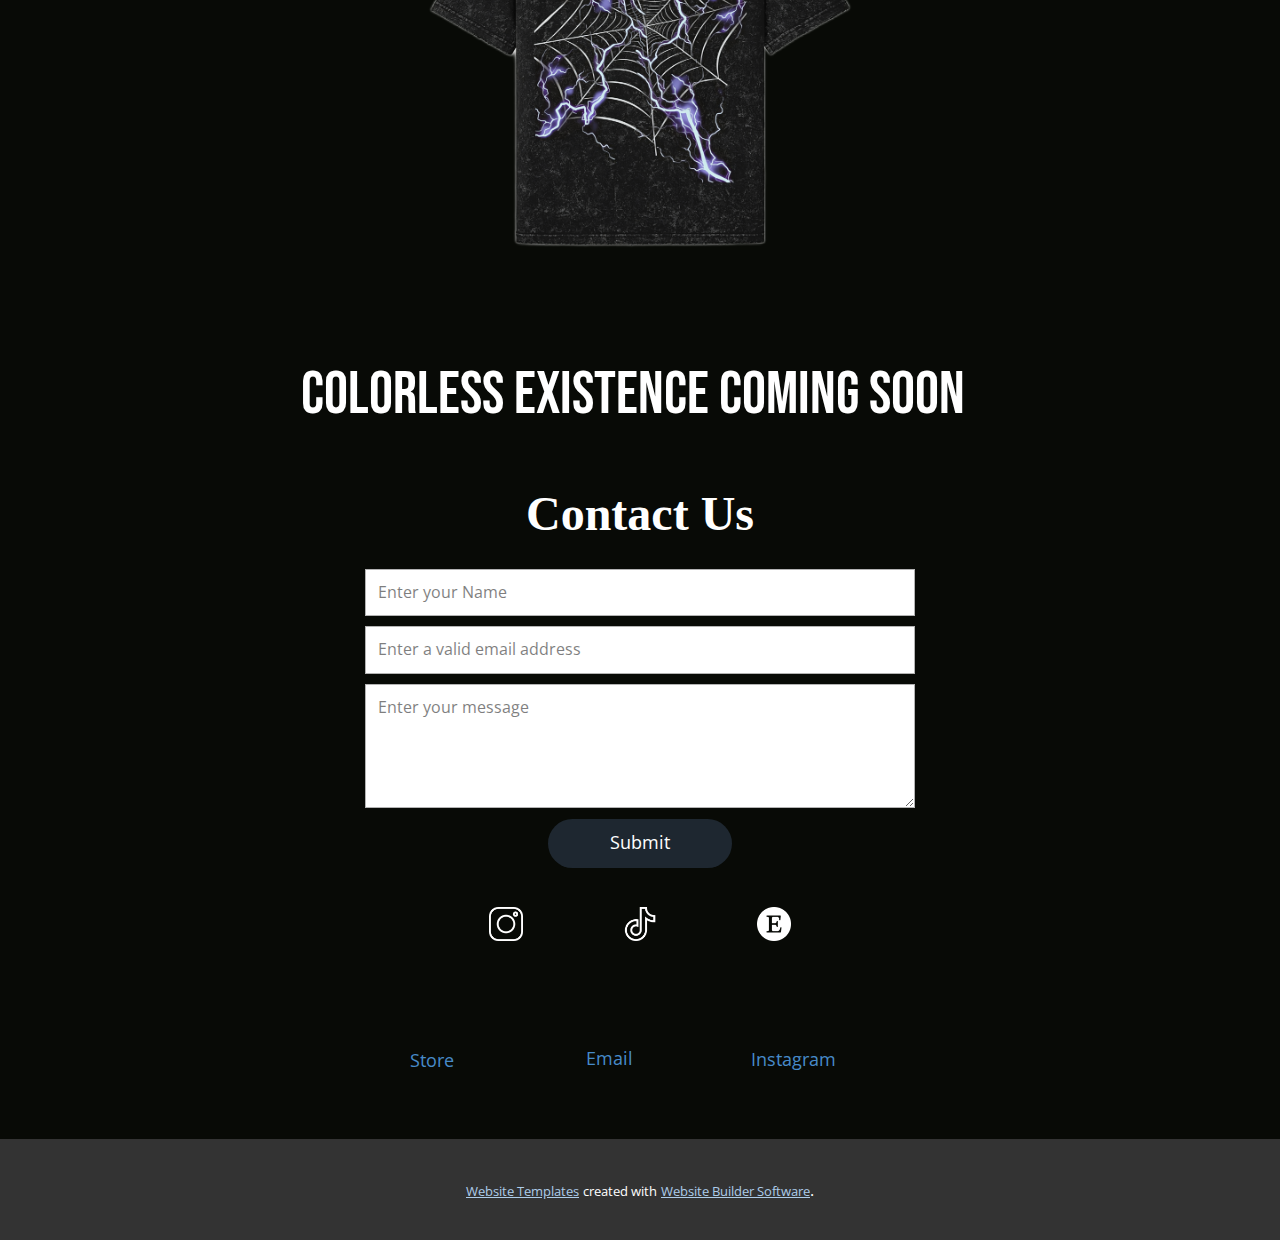
<file: Cronus-Apparel.html>
<!DOCTYPE html>
<html style="font-size: 16px;" lang="en"><head>
    <meta name="viewport" content="width=device-width, initial-scale=1.0">
    <meta charset="utf-8">
    <meta name="keywords" content="cronus apparel, cronus, clothing, horas volat, colorless existence, streetwear, clothing brand, oversized, fade, drop shoulder tee, original designs">
    <meta name="description" content="Discover our cutting-edge streetwear brand, where urban style meets contemporary design, offering curated trendy apparel that elevates your wardrobe with high-quality essentials exuding confidence, individuality, and a defining statement in the new era of urban fashion.">
    <title>Cronus Apparel - High Quality Street Wear</title>
    <link rel="stylesheet" href="nicepage.css" media="screen">
<link rel="stylesheet" href="Cronus-Apparel.css" media="screen">
    <script class="u-script" type="text/javascript" src="jquery.js" defer=""></script>
    <script class="u-script" type="text/javascript" src="nicepage.js" defer=""></script>
    <meta name="generator" content="Nicepage 5.10.10, nicepage.com">
    <meta name="referrer" content="origin">
    <link rel="icon" href="images/favicon1.jpg">
    <link id="u-theme-google-font" rel="stylesheet" href="https://fonts.googleapis.com/css?family=Open+Sans:300,300i,400,400i,500,500i,600,600i,700,700i,800,800i">
    <link id="u-page-google-font" rel="stylesheet" href="https://fonts.googleapis.com/css?family=Bebas+Neue:400">
    
    
    
    
    
    <script type="application/ld+json">{
		"@context": "http://schema.org",
		"@type": "Organization",
		"name": "Cronus Apparel",
		"logo": "images/CronusLogoWhite.PNG"
}</script>
    <meta name="theme-color" content="#478ac9">
    <meta property="og:title" content="Cronus Apparel - High Quality Street Wear">
    <meta property="og:description" content="Discover our cutting-edge streetwear brand, where urban style meets contemporary design, offering curated trendy apparel that elevates your wardrobe with high-quality essentials exuding confidence, individuality, and a defining statement in the new era of urban fashion.">
    <meta property="og:type" content="website">
  <meta data-intl-tel-input-cdn-path="intlTelInput/"></head>
  <body class="u-black u-body u-xl-mode" data-lang="en"><header class="u-black u-clearfix u-header u-header" id="sec-4be2"><div class="u-clearfix u-sheet u-sheet-1">
        <a href="https://nicepage.com" class="u-image u-logo u-image-1" data-image-width="1203" data-image-height="538">
          <img src="images/CronusLogoWhite.PNG" class="u-logo-image u-logo-image-1">
        </a>
        <nav class="u-menu u-menu-dropdown u-offcanvas u-menu-1">
          <div class="menu-collapse" style="font-size: 1rem; letter-spacing: 0px; font-weight: 700; text-transform: uppercase;">
            <a class="u-button-style u-custom-active-border-color u-custom-active-color u-custom-border u-custom-border-color u-custom-borders u-custom-hover-border-color u-custom-hover-color u-custom-left-right-menu-spacing u-custom-padding-bottom u-custom-text-active-color u-custom-text-color u-custom-text-decoration u-custom-text-hover-color u-custom-top-bottom-menu-spacing u-nav-link u-text-active-palette-1-base u-text-hover-palette-2-base" href="#">
              <svg class="u-svg-link" viewBox="0 0 24 24"><use xmlns:xlink="http://www.w3.org/1999/xlink" xlink:href="#menu-hamburger"></use></svg>
              <svg class="u-svg-content" version="1.1" id="menu-hamburger" viewBox="0 0 16 16" x="0px" y="0px" xmlns:xlink="http://www.w3.org/1999/xlink" xmlns="http://www.w3.org/2000/svg"><g><rect y="1" width="16" height="2"></rect><rect y="7" width="16" height="2"></rect><rect y="13" width="16" height="2"></rect>
</g></svg>
            </a>
          </div>
          <div class="u-custom-menu u-nav-container">
            <ul class="u-nav u-spacing-30 u-unstyled u-nav-1"><li class="u-nav-item"><a class="u-border-2 u-border-active-grey-90 u-border-hover-grey-50 u-border-no-left u-border-no-right u-border-no-top u-button-style u-nav-link u-text-active-white u-text-body-alt-color u-text-hover-palette-1-base" href="Cronus-Apparel.html" style="padding: 10px 0px;">Cronus Apparel</a>
</li><li class="u-nav-item"><a class="u-border-2 u-border-active-grey-90 u-border-hover-grey-50 u-border-no-left u-border-no-right u-border-no-top u-button-style u-nav-link u-text-active-white u-text-body-alt-color u-text-hover-palette-1-base" href="About.html" style="padding: 10px 0px;">About</a>
</li><li class="u-nav-item"><a class="u-border-2 u-border-active-grey-90 u-border-hover-grey-50 u-border-no-left u-border-no-right u-border-no-top u-button-style u-nav-link u-text-active-white u-text-body-alt-color u-text-hover-palette-1-base" href="Contact.html" style="padding: 10px 0px;">Contact</a>
</li></ul>
          </div>
          <div class="u-custom-menu u-nav-container-collapse">
            <div class="u-black u-container-style u-inner-container-layout u-opacity u-opacity-95 u-sidenav">
              <div class="u-inner-container-layout u-sidenav-overflow">
                <div class="u-menu-close"></div>
                <ul class="u-align-center u-nav u-popupmenu-items u-unstyled u-nav-2"><li class="u-nav-item"><a class="u-button-style u-nav-link" href="Cronus-Apparel.html">Cronus Apparel</a>
</li><li class="u-nav-item"><a class="u-button-style u-nav-link" href="About.html">About</a>
</li><li class="u-nav-item"><a class="u-button-style u-nav-link" href="Contact.html">Contact</a>
</li></ul>
              </div>
            </div>
            <div class="u-black u-menu-overlay u-opacity u-opacity-70"></div>
          </div>
        </nav>
      </div></header>
    <section class="skrollable u-clearfix u-parallax u-white u-section-1" id="carousel_1e59">
      <div class="u-clearfix u-sheet u-sheet-1">
        <h6 class="u-align-center u-text u-text-body-alt-color u-text-1">
          <a class="u-active-none u-border-none u-btn u-button-link u-button-style u-hover-none u-none u-text-palette-1-base u-btn-1" data-href="https://www.etsy.com/ca/shop/CronusApparel?ref=seller-platform-mcnav" data-target="_blank">CROnus Apparel</a>
        </h6>
        <p class="u-align-center u-text u-text-body-color u-text-2">High quality streetwear</p>
        <p class="u-align-center u-custom-font u-font-georgia u-hidden-sm u-hidden-xs u-text u-text-body-color u-text-3">Horas Volat Signature Tee</p>
        <p class="u-align-center u-custom-font u-font-georgia u-hidden-sm u-hidden-xs u-text u-text-body-color u-text-4">Arabic Cronus Tee</p>
        <img class="u-hidden-sm u-hidden-xs u-image u-image-contain u-image-default u-preserve-proportions u-image-1" src="images/Mannequin_Image2.png" alt="" data-image-width="1200" data-image-height="1200" data-href="https://www.etsy.com/ca/listing/1490754123/horas-volat?click_key=8af42e6b919b9ad9af8a65c286110a9e832faa9c%3A1490754123&amp;click_sum=1e6ecdde&amp;ref=shop_home_active_5" data-target="_blank">
        <img class="u-hidden-sm u-hidden-xs u-image u-image-contain u-image-default u-preserve-proportions u-image-2" src="images/ArabicTee.jpg" alt="" data-image-width="794" data-image-height="794" data-href="https://www.etsy.com/ca/listing/1479931792/cronus-in-arabic-tee?click_key=cacabdf6f55747b689ae42ab491689448bf51c99%3A1479931792&amp;click_sum=6ecf1a8a&amp;ref=shop_home_active_3" data-target="_blank">
        <p class="u-align-center u-custom-font u-font-georgia u-hidden-sm u-hidden-xs u-text u-text-body-color u-text-5">Freedom Graphic Tee</p>
        <p class="u-align-center u-custom-font u-font-georgia u-hidden-sm u-hidden-xs u-text u-text-body-color u-text-6">Eight Rose Tee</p>
        <img class="u-hidden-sm u-hidden-xs u-image u-image-contain u-image-default u-preserve-proportions u-image-3" src="images/Mannequin_Image4.png" alt="" data-image-width="1200" data-image-height="1200">
        <img class="u-hidden-sm u-hidden-xs u-image u-image-contain u-image-default u-preserve-proportions u-image-4" src="images/FreedomFront.png" alt="" data-image-width="1605" data-image-height="1605" data-href="https://www.etsy.com/ca/listing/1477557356/freedom?click_key=7c8bc1d00e63ee8cc44021b739b6b4c7f96041e7%3A1477557356&amp;click_sum=f3e7173e&amp;ref=shop_home_active_4" data-target="_blank">
        <p class="u-align-center u-custom-font u-font-georgia u-hidden-sm u-hidden-xs u-text u-text-body-color u-text-7">Burning Inn Hoodie</p>
        <p class="u-align-center u-custom-font u-font-georgia u-hidden-sm u-hidden-xs u-text u-text-body-color u-text-8">Fading City Tee</p>
        <img class="u-hidden-sm u-hidden-xs u-image u-image-contain u-image-default u-preserve-proportions u-image-5" src="images/BurningInn.jpg" alt="" data-image-width="794" data-image-height="794" data-href="https://www.etsy.com/ca/listing/1479933668/burning-inn?click_key=76261e81c243b85a0a178bfafc75dcd74179e025%3A1479933668&amp;click_sum=c7faf5a2&amp;ref=shop_home_active_2" data-target="_blank">
        <img class="u-image u-image-contain u-image-default u-preserve-proportions u-image-6" src="images/Mannequin_Image21.png" alt="" data-image-width="1200" data-image-height="1200">
        <div class="u-align-center u-clearfix u-group-elements u-group-elements-1">
          <div class="u-clearfix u-container-align-center-lg u-container-align-center-md u-container-align-center-sm u-container-align-center-xl u-expanded-width u-group-elements u-group-elements-2">
            <a href="https://www.etsy.com/ca/shop/CronusApparel?ref=profile_header" class="u-align-center u-border-7 u-border-grey-75 u-btn u-btn-round u-button-style u-custom-font u-font-georgia u-radius-50 u-text-black u-text-hover-palette-1-base u-white u-btn-2" target="_blank">&nbsp; &nbsp; &nbsp; &nbsp; &nbsp; &nbsp; &nbsp; &nbsp; &nbsp;Visit Store&nbsp; &nbsp; &nbsp; &nbsp; &nbsp; &nbsp; &nbsp; &nbsp; &nbsp;</a>
            <p class="u-align-center u-text u-text-9">Desktop for better expierence</p>
          </div>
          <div class="u-align-center-sm u-align-center-xs u-social-icons u-spacing-100 u-social-icons-1">
            <a class="u-social-url" href="https://www.instagram.com/cronus_apparel/" title="@cronus_apprel" target="_blank"><span class="u-file-icon u-icon u-social-icon u-social-instagram u-text-black u-icon-1"><img src="images/1077042-001d9e60.png" alt=""></span>
            </a>
            <a class="u-social-url" target="_blank" href="https://www.tiktok.com/@cronus_apparel?lang=en" title="Tiktok"><span class="u-file-icon u-icon u-social-google u-social-icon u-text-black u-icon-2"><img src="images/3046125-417bbe7c.png" alt=""></span>
            </a>
            <a class="u-social-url" target="_blank" href="https://www.etsy.com/ca/shop/CronusApparel" title="etsy"><span class="u-file-icon u-icon u-social-dribbble u-social-icon u-text-black u-icon-3"><img src="images/4494566-a07876e4.png" alt=""></span>
            </a>
          </div>
        </div>
      </div>
    </section>
    <section class="skrollable u-align-center u-clearfix u-lightbox u-valign-middle-xs u-white u-section-2" id="sec-9633">
      <div class="u-clearfix u-sheet u-valign-middle u-sheet-1">
        <img class="u-image u-image-1" src="images/ColorlessExistencePoster.jpg" data-image-width="3748" data-image-height="2108">
      </div>
    </section>
    <section class="skrollable u-clearfix u-custom-color-5 u-section-3" id="sec-1967">
      <div class="u-clearfix u-sheet u-sheet-1">
        <img class="u-expanded-width-xs u-image u-image-contain u-image-default u-image-1" src="images/BackNOBG_5_2_1920x1899_4.5.png" alt="" data-image-width="1920" data-image-height="1899">
        <h2 class="u-align-center-xs u-align-justify-lg u-align-justify-md u-align-justify-sm u-align-justify-xl u-custom-font u-text u-text-body-alt-color u-text-1">Colorless Existence COMING SOON</h2>
      </div>
    </section>
    <section class="u-align-center u-clearfix u-custom-color-5 u-section-4" id="sec-0796">
      <div class="u-clearfix u-sheet u-sheet-1">
        <h2 class="u-text u-text-default u-text-1">Contact Us</h2>
        <div class="u-expanded-width-xs u-form u-form-1">
          <form action="https://forms.nicepagesrv.com/v2/form/process" class="u-clearfix u-form-spacing-10 u-form-vertical u-inner-form" style="padding: 10px" source="email" name="form">
            <div class="u-form-group u-form-name u-label-none">
              <label for="name-3b9a" class="u-label">Name</label>
              <input type="text" placeholder="Enter your Name" id="name-3b9a" name="name" class="u-input u-input-rectangle" required="">
            </div>
            <div class="u-form-email u-form-group u-label-none">
              <label for="email-3b9a" class="u-label">Email</label>
              <input type="email" placeholder="Enter a valid email address" id="email-3b9a" name="email" class="u-input u-input-rectangle" required="">
            </div>
            <div class="u-form-group u-form-message u-label-none">
              <label for="message-3b9a" class="u-label">Message</label>
              <textarea placeholder="Enter your message" rows="4" cols="50" id="message-3b9a" name="message" class="u-input u-input-rectangle" required=""></textarea>
            </div>
            <div class="u-align-center u-form-group u-form-submit">
              <a href="#" class="u-border-none u-btn u-btn-round u-btn-submit u-button-style u-custom-color-4 u-radius-25 u-btn-1">Submit</a>
              <input type="submit" value="submit" class="u-form-control-hidden">
            </div>
            <div class="u-form-send-message u-form-send-success"> Thank you! Your message has been sent. </div>
            <div class="u-form-send-error u-form-send-message"> Unable to send your message. Please fix errors then try again. </div>
            <input type="hidden" value="" name="recaptchaResponse">
            <input type="hidden" name="formServices" value="cb54874f-a7cb-167a-b1c1-a779972054bd">
          </form>
        </div>
        <div class="u-social-icons u-spacing-100 u-social-icons-1">
          <a class="u-social-url" href="https://www.instagram.com/cronus_apparel/" title="@cronus_apprel" target="_blank"><span class="u-file-icon u-icon u-social-icon u-social-instagram u-text-white u-icon-1"><img src="images/1077042-43d786b9.png" alt=""></span>
          </a>
          <a class="u-social-url" target="_blank" href="https://www.tiktok.com/@cronus_apparel?lang=en" title="Tiktok"><span class="u-file-icon u-icon u-social-google u-social-icon u-text-white u-icon-2"><img src="images/3046125-07984ace.png" alt=""></span>
          </a>
          <a class="u-social-url" target="_blank" href="https://www.etsy.com/ca/shop/CronusApparel" title="etsy"><span class="u-file-icon u-icon u-social-dribbble u-social-icon u-text-white u-icon-3"><img src="images/4494566-6fa24731.png" alt=""></span>
          </a>
        </div>
      </div>
    </section>
    
    
    <footer class="u-align-center u-clearfix u-custom-color-5 u-footer u-footer" id="sec-5c80"><div class="u-clearfix u-sheet u-sheet-1">
        <p class="u-small-text u-text u-text-variant u-text-1">
          <a class="u-active-none u-border-none u-btn u-button-link u-button-style u-hover-none u-none u-text-palette-1-base u-btn-1" href="mailto:cronus.fathertime@gmail.com">Email</a>
        </p>
        <p class="u-small-text u-text u-text-variant u-text-2">
          <a class="u-active-none u-border-none u-btn u-button-link u-button-style u-hover-none u-none u-text-palette-1-base u-btn-2" href="https://www.instagram.com/cronus_apparel/" target="_blank">Instagram</a>
        </p>
        <p class="u-small-text u-text u-text-variant u-text-3">
          <a class="u-active-none u-border-none u-btn u-button-link u-button-style u-hover-none u-none u-text-palette-1-base u-btn-3" href="https://www.etsy.com/ca/shop/CronusApparel" target="_blank">Store</a>
        </p>
      </div></footer>
    <section class="u-backlink u-clearfix u-grey-80">
      <a class="u-link" href="https://nicepage.com/website-templates" target="_blank">
        <span>Website Templates</span>
      </a>
      <p class="u-text">
        <span>created with</span>
      </p>
      <a class="u-link" href="" target="_blank">
        <span>Website Builder Software</span>
      </a>. 
    </section>
  
</body></html>
</file>
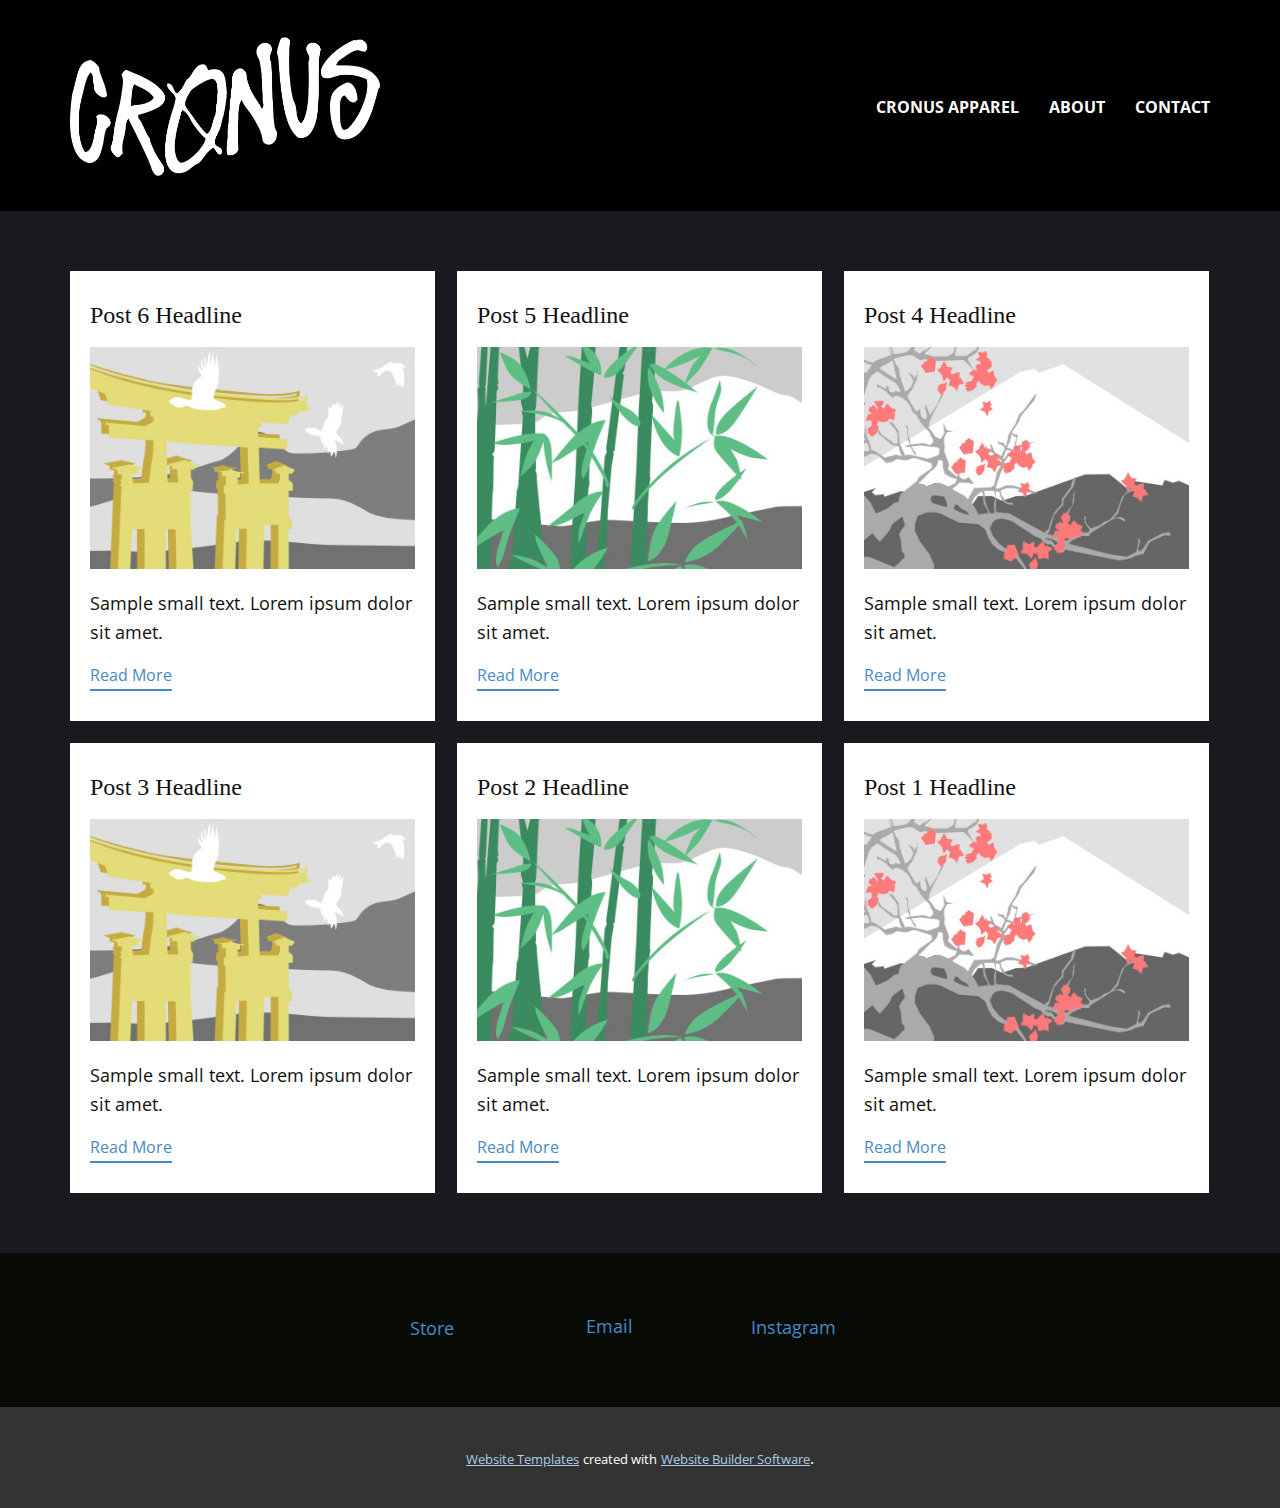
<file: blog/blog.html>
<!DOCTYPE html>
<html style="font-size: 16px;" lang="en"><head>
    <meta name="viewport" content="width=device-width, initial-scale=1.0">
    <meta charset="utf-8">
    <meta name="keywords" content="">
    <meta name="description" content="">
    <title>Blog Template</title>
    <link rel="stylesheet" href="../nicepage.css" media="screen">
<link rel="stylesheet" href="../Blog-Template.css" media="screen">
    <script class="u-script" type="text/javascript" src="../jquery.js" defer=""></script>
    <script class="u-script" type="text/javascript" src="../nicepage.js" defer=""></script>
    <meta name="generator" content="Nicepage 5.10.10, nicepage.com">
    <link rel="icon" href="../images/favicon1.jpg">
    <link id="u-theme-google-font" rel="stylesheet" href="https://fonts.googleapis.com/css?family=Open+Sans:300,300i,400,400i,500,500i,600,600i,700,700i,800,800i">
    
    
    <script type="application/ld+json">{
		"@context": "http://schema.org",
		"@type": "Organization",
		"name": "Cronus Apparel",
		"logo": "images/CronusLogoWhite.PNG"
}</script>
    <meta name="theme-color" content="#478ac9">
  <meta data-intl-tel-input-cdn-path="intlTelInput/"></head>
  <body class="u-body u-xl-mode" data-lang="en"><header class="u-black u-clearfix u-header u-header" id="sec-4be2"><div class="u-clearfix u-sheet u-sheet-1">
        <a href="https://nicepage.com" class="u-image u-logo u-image-1" data-image-width="1203" data-image-height="538">
          <img src="../images/CronusLogoWhite.PNG" class="u-logo-image u-logo-image-1">
        </a>
        <nav class="u-menu u-menu-dropdown u-offcanvas u-menu-1">
          <div class="menu-collapse" style="font-size: 1rem; letter-spacing: 0px; font-weight: 700; text-transform: uppercase;">
            <a class="u-button-style u-custom-active-border-color u-custom-active-color u-custom-border u-custom-border-color u-custom-borders u-custom-hover-border-color u-custom-hover-color u-custom-left-right-menu-spacing u-custom-padding-bottom u-custom-text-active-color u-custom-text-color u-custom-text-decoration u-custom-text-hover-color u-custom-top-bottom-menu-spacing u-nav-link u-text-active-palette-1-base u-text-hover-palette-2-base" href="#">
              <svg class="u-svg-link" viewBox="0 0 24 24"><use xmlns:xlink="http://www.w3.org/1999/xlink" xlink:href="#menu-hamburger"></use></svg>
              <svg class="u-svg-content" version="1.1" id="menu-hamburger" viewBox="0 0 16 16" x="0px" y="0px" xmlns:xlink="http://www.w3.org/1999/xlink" xmlns="http://www.w3.org/2000/svg"><g><rect y="1" width="16" height="2"></rect><rect y="7" width="16" height="2"></rect><rect y="13" width="16" height="2"></rect>
</g></svg>
            </a>
          </div>
          <div class="u-custom-menu u-nav-container">
            <ul class="u-nav u-spacing-30 u-unstyled u-nav-1"><li class="u-nav-item"><a class="u-border-2 u-border-active-grey-90 u-border-hover-grey-50 u-border-no-left u-border-no-right u-border-no-top u-button-style u-nav-link u-text-active-white u-text-body-alt-color u-text-hover-palette-1-base" href="../Cronus-Apparel.html" style="padding: 10px 0px;">Cronus Apparel</a>
</li><li class="u-nav-item"><a class="u-border-2 u-border-active-grey-90 u-border-hover-grey-50 u-border-no-left u-border-no-right u-border-no-top u-button-style u-nav-link u-text-active-white u-text-body-alt-color u-text-hover-palette-1-base" href="../About.html" style="padding: 10px 0px;">About</a>
</li><li class="u-nav-item"><a class="u-border-2 u-border-active-grey-90 u-border-hover-grey-50 u-border-no-left u-border-no-right u-border-no-top u-button-style u-nav-link u-text-active-white u-text-body-alt-color u-text-hover-palette-1-base" href="../Contact.html" style="padding: 10px 0px;">Contact</a>
</li></ul>
          </div>
          <div class="u-custom-menu u-nav-container-collapse">
            <div class="u-black u-container-style u-inner-container-layout u-opacity u-opacity-95 u-sidenav">
              <div class="u-inner-container-layout u-sidenav-overflow">
                <div class="u-menu-close"></div>
                <ul class="u-align-center u-nav u-popupmenu-items u-unstyled u-nav-2"><li class="u-nav-item"><a class="u-button-style u-nav-link" href="../Cronus-Apparel.html">Cronus Apparel</a>
</li><li class="u-nav-item"><a class="u-button-style u-nav-link" href="../About.html">About</a>
</li><li class="u-nav-item"><a class="u-button-style u-nav-link" href="../Contact.html">Contact</a>
</li></ul>
              </div>
            </div>
            <div class="u-black u-menu-overlay u-opacity u-opacity-70"></div>
          </div>
        </nav>
      </div></header>
    <section class="u-clearfix u-section-1" id="sec-fc45">
      <div class="u-clearfix u-sheet u-valign-middle u-sheet-1"><!--blog--><!--blog_options_json--><!--{"type":"Recent","source":"","tags":"","count":""}--><!--/blog_options_json-->
        <div class="u-blog u-expanded-width u-repeater u-repeater-1"><!--blog_post-->
          <div class="u-blog-post u-container-style u-repeater-item u-white u-repeater-item-1">
            <div class="u-container-layout u-similar-container u-valign-top u-container-layout-1"><!--blog_post_header-->
              <h4 class="u-blog-control u-text u-text-1">
                <a class="u-post-header-link" href="../blog/post-5.html">Post 6 Headline</a>
              </h4><!--/blog_post_header--><!--blog_post_image-->
              <a class="u-post-header-link" href="../blog/post-5.html"><img alt="" class="u-blog-control u-expanded-width u-image u-image-default u-image-1" src="../images/8ad73f3c.jpeg"></a><!--/blog_post_image--><!--blog_post_content-->
              <div class="u-blog-control u-post-content u-text u-text-2 fr-view">Sample small text. Lorem ipsum dolor sit amet.</div><!--/blog_post_content--><!--blog_post_readmore-->
              <a href="../blog/post-5.html" class="u-blog-control u-border-2 u-border-palette-1-base u-btn u-btn-rectangle u-button-style u-none u-btn-1"><!--blog_post_readmore_content--><!--options_json--><!--{"content":"","defaultValue":"Read More"}--><!--/options_json-->Read More<!--/blog_post_readmore_content--></a><!--/blog_post_readmore-->
            </div>
          </div><div class="u-blog-post u-container-style u-repeater-item u-video-cover u-white">
            <div class="u-container-layout u-similar-container u-valign-top u-container-layout-2"><!--blog_post_header-->
              <h4 class="u-blog-control u-text u-text-3">
                <a class="u-post-header-link" href="../blog/post-4.html">Post 5 Headline</a>
              </h4><!--/blog_post_header--><!--blog_post_image-->
              <a class="u-post-header-link" href="../blog/post-4.html"><img alt="" class="u-blog-control u-expanded-width u-image u-image-default u-image-2" src="../images/68f64b9d.jpeg"></a><!--/blog_post_image--><!--blog_post_content-->
              <div class="u-blog-control u-post-content u-text u-text-4 fr-view">Sample small text. Lorem ipsum dolor sit amet.</div><!--/blog_post_content--><!--blog_post_readmore-->
              <a href="../blog/post-4.html" class="u-blog-control u-border-2 u-border-palette-1-base u-btn u-btn-rectangle u-button-style u-none u-btn-2"><!--blog_post_readmore_content--><!--options_json--><!--{"content":"","defaultValue":"Read More"}--><!--/options_json-->Read More<!--/blog_post_readmore_content--></a><!--/blog_post_readmore-->
            </div>
          </div><div class="u-blog-post u-container-style u-repeater-item u-video-cover u-white">
            <div class="u-container-layout u-similar-container u-valign-top u-container-layout-3"><!--blog_post_header-->
              <h4 class="u-blog-control u-text u-text-5">
                <a class="u-post-header-link" href="../blog/post-3.html">Post 4 Headline</a>
              </h4><!--/blog_post_header--><!--blog_post_image-->
              <a class="u-post-header-link" href="../blog/post-3.html"><img alt="" class="u-blog-control u-expanded-width u-image u-image-default u-image-3" src="../images/0fd3416c.jpeg"></a><!--/blog_post_image--><!--blog_post_content-->
              <div class="u-blog-control u-post-content u-text u-text-6 fr-view">Sample small text. Lorem ipsum dolor sit amet.</div><!--/blog_post_content--><!--blog_post_readmore-->
              <a href="../blog/post-3.html" class="u-blog-control u-border-2 u-border-palette-1-base u-btn u-btn-rectangle u-button-style u-none u-btn-3"><!--blog_post_readmore_content--><!--options_json--><!--{"content":"","defaultValue":"Read More"}--><!--/options_json-->Read More<!--/blog_post_readmore_content--></a><!--/blog_post_readmore-->
            </div>
          </div><div class="u-blog-post u-container-style u-repeater-item u-white u-repeater-item-1">
            <div class="u-container-layout u-similar-container u-valign-top u-container-layout-1"><!--blog_post_header-->
              <h4 class="u-blog-control u-text u-text-1">
                <a class="u-post-header-link" href="../blog/post-2.html">Post 3 Headline</a>
              </h4><!--/blog_post_header--><!--blog_post_image-->
              <a class="u-post-header-link" href="../blog/post-2.html"><img alt="" class="u-blog-control u-expanded-width u-image u-image-default u-image-1" src="../images/8ad73f3c.jpeg"></a><!--/blog_post_image--><!--blog_post_content-->
              <div class="u-blog-control u-post-content u-text u-text-2 fr-view">Sample small text. Lorem ipsum dolor sit amet.</div><!--/blog_post_content--><!--blog_post_readmore-->
              <a href="../blog/post-2.html" class="u-blog-control u-border-2 u-border-palette-1-base u-btn u-btn-rectangle u-button-style u-none u-btn-1"><!--blog_post_readmore_content--><!--options_json--><!--{"content":"","defaultValue":"Read More"}--><!--/options_json-->Read More<!--/blog_post_readmore_content--></a><!--/blog_post_readmore-->
            </div>
          </div><div class="u-blog-post u-container-style u-repeater-item u-video-cover u-white">
            <div class="u-container-layout u-similar-container u-valign-top u-container-layout-2"><!--blog_post_header-->
              <h4 class="u-blog-control u-text u-text-3">
                <a class="u-post-header-link" href="../blog/post-1.html">Post 2 Headline</a>
              </h4><!--/blog_post_header--><!--blog_post_image-->
              <a class="u-post-header-link" href="../blog/post-1.html"><img alt="" class="u-blog-control u-expanded-width u-image u-image-default u-image-2" src="../images/68f64b9d.jpeg"></a><!--/blog_post_image--><!--blog_post_content-->
              <div class="u-blog-control u-post-content u-text u-text-4 fr-view">Sample small text. Lorem ipsum dolor sit amet.</div><!--/blog_post_content--><!--blog_post_readmore-->
              <a href="../blog/post-1.html" class="u-blog-control u-border-2 u-border-palette-1-base u-btn u-btn-rectangle u-button-style u-none u-btn-2"><!--blog_post_readmore_content--><!--options_json--><!--{"content":"","defaultValue":"Read More"}--><!--/options_json-->Read More<!--/blog_post_readmore_content--></a><!--/blog_post_readmore-->
            </div>
          </div><div class="u-blog-post u-container-style u-repeater-item u-video-cover u-white">
            <div class="u-container-layout u-similar-container u-valign-top u-container-layout-3"><!--blog_post_header-->
              <h4 class="u-blog-control u-text u-text-5">
                <a class="u-post-header-link" href="../blog/post.html">Post 1 Headline</a>
              </h4><!--/blog_post_header--><!--blog_post_image-->
              <a class="u-post-header-link" href="../blog/post.html"><img alt="" class="u-blog-control u-expanded-width u-image u-image-default u-image-3" src="../images/0fd3416c.jpeg"></a><!--/blog_post_image--><!--blog_post_content-->
              <div class="u-blog-control u-post-content u-text u-text-6 fr-view">Sample small text. Lorem ipsum dolor sit amet.</div><!--/blog_post_content--><!--blog_post_readmore-->
              <a href="../blog/post.html" class="u-blog-control u-border-2 u-border-palette-1-base u-btn u-btn-rectangle u-button-style u-none u-btn-3"><!--blog_post_readmore_content--><!--options_json--><!--{"content":"","defaultValue":"Read More"}--><!--/options_json-->Read More<!--/blog_post_readmore_content--></a><!--/blog_post_readmore-->
            </div>
          </div><!--/blog_post--><!--blog_post-->
          <!--/blog_post--><!--blog_post-->
          <!--/blog_post-->
        </div><!--/blog-->
      </div>
    </section>
    
    
    <footer class="u-align-center u-clearfix u-custom-color-5 u-footer u-footer" id="sec-5c80"><div class="u-clearfix u-sheet u-sheet-1">
        <p class="u-small-text u-text u-text-variant u-text-1">
          <a class="u-active-none u-border-none u-btn u-button-link u-button-style u-hover-none u-none u-text-palette-1-base u-btn-1" href="../mailto:cronus.fathertime@gmail.com">Email</a>
        </p>
        <p class="u-small-text u-text u-text-variant u-text-2">
          <a class="u-active-none u-border-none u-btn u-button-link u-button-style u-hover-none u-none u-text-palette-1-base u-btn-2" href="https://www.instagram.com/cronus_apparel/" target="_blank">Instagram</a>
        </p>
        <p class="u-small-text u-text u-text-variant u-text-3">
          <a class="u-active-none u-border-none u-btn u-button-link u-button-style u-hover-none u-none u-text-palette-1-base u-btn-3" href="https://www.etsy.com/ca/shop/CronusApparel" target="_blank">Store</a>
        </p>
      </div></footer>
    <section class="u-backlink u-clearfix u-grey-80">
      <a class="u-link" href="https://nicepage.com/website-templates" target="_blank">
        <span>Website Templates</span>
      </a>
      <p class="u-text">
        <span>created with</span>
      </p>
      <a class="u-link" href="" target="_blank">
        <span>Website Builder Software</span>
      </a>. 
    </section>
  
</body></html>
</file>
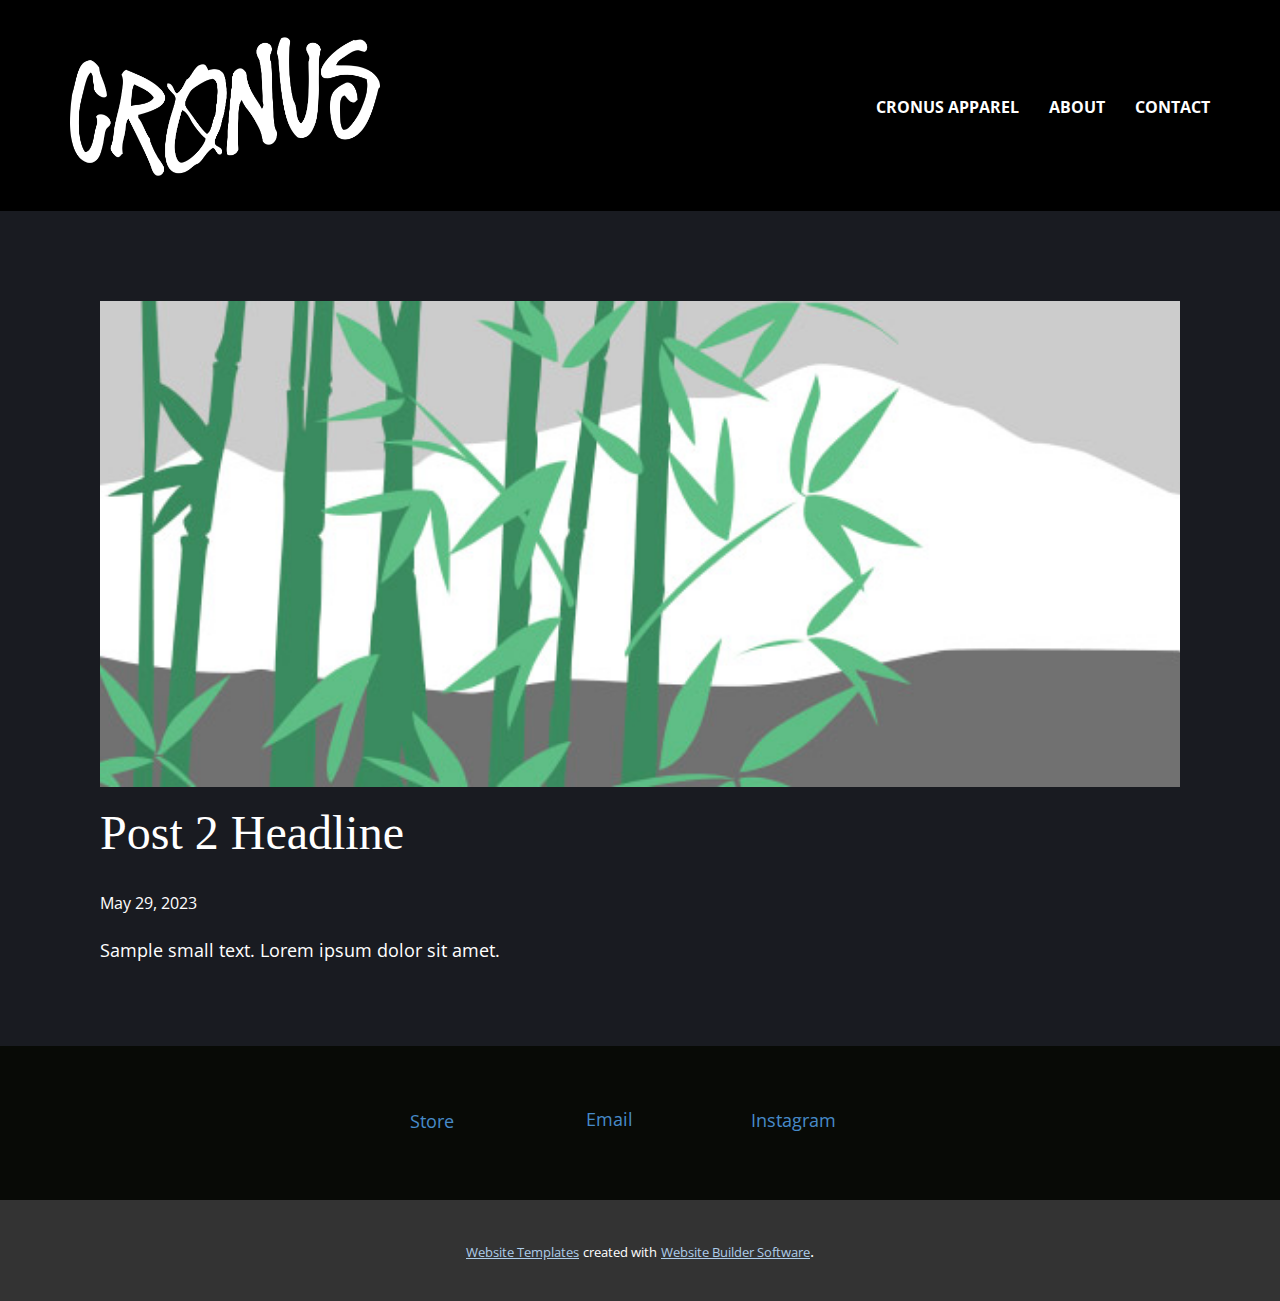
<file: blog/post-1.html>
<!DOCTYPE html>
<html style="font-size: 16px;" lang="en"><head>
    <meta name="viewport" content="width=device-width, initial-scale=1.0">
    <meta charset="utf-8">
    <meta name="keywords" content="Post 1 Headline">
    <meta name="description" content="">
    <title>Post 2 Headline</title>
    <link rel="stylesheet" href="../nicepage.css" media="screen">
<link rel="stylesheet" href="../Post-Template.css" media="screen">
    <script class="u-script" type="text/javascript" src="../jquery.js" defer=""></script>
    <script class="u-script" type="text/javascript" src="../nicepage.js" defer=""></script>
    <meta name="generator" content="Nicepage 5.10.10, nicepage.com">
    <link rel="icon" href="../images/favicon1.jpg">
    <link id="u-theme-google-font" rel="stylesheet" href="https://fonts.googleapis.com/css?family=Open+Sans:300,300i,400,400i,500,500i,600,600i,700,700i,800,800i">
    
    
    <script type="application/ld+json">{
		"@context": "http://schema.org",
		"@type": "Organization",
		"name": "Cronus Apparel",
		"logo": "images/CronusLogoWhite.PNG"
}</script>
    <meta name="theme-color" content="#478ac9">
  <meta data-intl-tel-input-cdn-path="intlTelInput/"></head>
  <body class="u-body u-xl-mode" data-lang="en"><header class="u-black u-clearfix u-header u-header" id="sec-4be2"><div class="u-clearfix u-sheet u-sheet-1">
        <a href="https://nicepage.com" class="u-image u-logo u-image-1" data-image-width="1203" data-image-height="538">
          <img src="../images/CronusLogoWhite.PNG" class="u-logo-image u-logo-image-1">
        </a>
        <nav class="u-menu u-menu-dropdown u-offcanvas u-menu-1">
          <div class="menu-collapse" style="font-size: 1rem; letter-spacing: 0px; font-weight: 700; text-transform: uppercase;">
            <a class="u-button-style u-custom-active-border-color u-custom-active-color u-custom-border u-custom-border-color u-custom-borders u-custom-hover-border-color u-custom-hover-color u-custom-left-right-menu-spacing u-custom-padding-bottom u-custom-text-active-color u-custom-text-color u-custom-text-decoration u-custom-text-hover-color u-custom-top-bottom-menu-spacing u-nav-link u-text-active-palette-1-base u-text-hover-palette-2-base" href="#">
              <svg class="u-svg-link" viewBox="0 0 24 24"><use xmlns:xlink="http://www.w3.org/1999/xlink" xlink:href="#menu-hamburger"></use></svg>
              <svg class="u-svg-content" version="1.1" id="menu-hamburger" viewBox="0 0 16 16" x="0px" y="0px" xmlns:xlink="http://www.w3.org/1999/xlink" xmlns="http://www.w3.org/2000/svg"><g><rect y="1" width="16" height="2"></rect><rect y="7" width="16" height="2"></rect><rect y="13" width="16" height="2"></rect>
</g></svg>
            </a>
          </div>
          <div class="u-custom-menu u-nav-container">
            <ul class="u-nav u-spacing-30 u-unstyled u-nav-1"><li class="u-nav-item"><a class="u-border-2 u-border-active-grey-90 u-border-hover-grey-50 u-border-no-left u-border-no-right u-border-no-top u-button-style u-nav-link u-text-active-white u-text-body-alt-color u-text-hover-palette-1-base" href="../Cronus-Apparel.html" style="padding: 10px 0px;">Cronus Apparel</a>
</li><li class="u-nav-item"><a class="u-border-2 u-border-active-grey-90 u-border-hover-grey-50 u-border-no-left u-border-no-right u-border-no-top u-button-style u-nav-link u-text-active-white u-text-body-alt-color u-text-hover-palette-1-base" href="../About.html" style="padding: 10px 0px;">About</a>
</li><li class="u-nav-item"><a class="u-border-2 u-border-active-grey-90 u-border-hover-grey-50 u-border-no-left u-border-no-right u-border-no-top u-button-style u-nav-link u-text-active-white u-text-body-alt-color u-text-hover-palette-1-base" href="../Contact.html" style="padding: 10px 0px;">Contact</a>
</li></ul>
          </div>
          <div class="u-custom-menu u-nav-container-collapse">
            <div class="u-black u-container-style u-inner-container-layout u-opacity u-opacity-95 u-sidenav">
              <div class="u-inner-container-layout u-sidenav-overflow">
                <div class="u-menu-close"></div>
                <ul class="u-align-center u-nav u-popupmenu-items u-unstyled u-nav-2"><li class="u-nav-item"><a class="u-button-style u-nav-link" href="../Cronus-Apparel.html">Cronus Apparel</a>
</li><li class="u-nav-item"><a class="u-button-style u-nav-link" href="../About.html">About</a>
</li><li class="u-nav-item"><a class="u-button-style u-nav-link" href="../Contact.html">Contact</a>
</li></ul>
              </div>
            </div>
            <div class="u-black u-menu-overlay u-opacity u-opacity-70"></div>
          </div>
        </nav>
      </div></header>
    <section class="u-align-center u-clearfix u-section-1" id="sec-9877">
      <div class="u-clearfix u-sheet u-valign-middle-md u-valign-middle-sm u-valign-middle-xs u-sheet-1"><!--post_details--><!--post_details_options_json--><!--{"source":""}--><!--/post_details_options_json--><!--blog_post-->
        <div class="u-container-style u-expanded-width u-post-details u-post-details-1">
          <div class="u-container-layout u-valign-middle u-container-layout-1"><!--blog_post_image-->
            <img alt="" class="u-blog-control u-expanded-width u-image u-image-default u-image-1" src="../images/68f64b9d.jpeg"><!--/blog_post_image--><!--blog_post_header-->
            <h2 class="u-blog-control u-text u-text-1">Post 2 Headline</h2><!--/blog_post_header--><!--blog_post_metadata-->
            <div class="u-blog-control u-metadata u-metadata-1"><!--blog_post_metadata_date-->
              <span class="u-meta-date u-meta-icon">May 29, 2023</span><!--/blog_post_metadata_date--><!--blog_post_metadata_category-->
              <!--/blog_post_metadata_category--><!--blog_post_metadata_comments-->
              <!--/blog_post_metadata_comments-->
            </div><!--/blog_post_metadata--><!--blog_post_content-->
            <div class="u-align-justify u-blog-control u-post-content u-text u-text-2 fr-view">
  Sample small text. Lorem ipsum dolor sit amet.
  </div><!--/blog_post_content-->
          </div>
        </div><!--/blog_post--><!--/post_details-->
      </div>
    </section>
    
    
    <footer class="u-align-center u-clearfix u-custom-color-5 u-footer u-footer" id="sec-5c80"><div class="u-clearfix u-sheet u-sheet-1">
        <p class="u-small-text u-text u-text-variant u-text-1">
          <a class="u-active-none u-border-none u-btn u-button-link u-button-style u-hover-none u-none u-text-palette-1-base u-btn-1" href="../mailto:cronus.fathertime@gmail.com">Email</a>
        </p>
        <p class="u-small-text u-text u-text-variant u-text-2">
          <a class="u-active-none u-border-none u-btn u-button-link u-button-style u-hover-none u-none u-text-palette-1-base u-btn-2" href="https://www.instagram.com/cronus_apparel/" target="_blank">Instagram</a>
        </p>
        <p class="u-small-text u-text u-text-variant u-text-3">
          <a class="u-active-none u-border-none u-btn u-button-link u-button-style u-hover-none u-none u-text-palette-1-base u-btn-3" href="https://www.etsy.com/ca/shop/CronusApparel" target="_blank">Store</a>
        </p>
      </div></footer>
    <section class="u-backlink u-clearfix u-grey-80">
      <a class="u-link" href="https://nicepage.com/website-templates" target="_blank">
        <span>Website Templates</span>
      </a>
      <p class="u-text">
        <span>created with</span>
      </p>
      <a class="u-link" href="" target="_blank">
        <span>Website Builder Software</span>
      </a>. 
    </section>
  
</body></html>
</file>
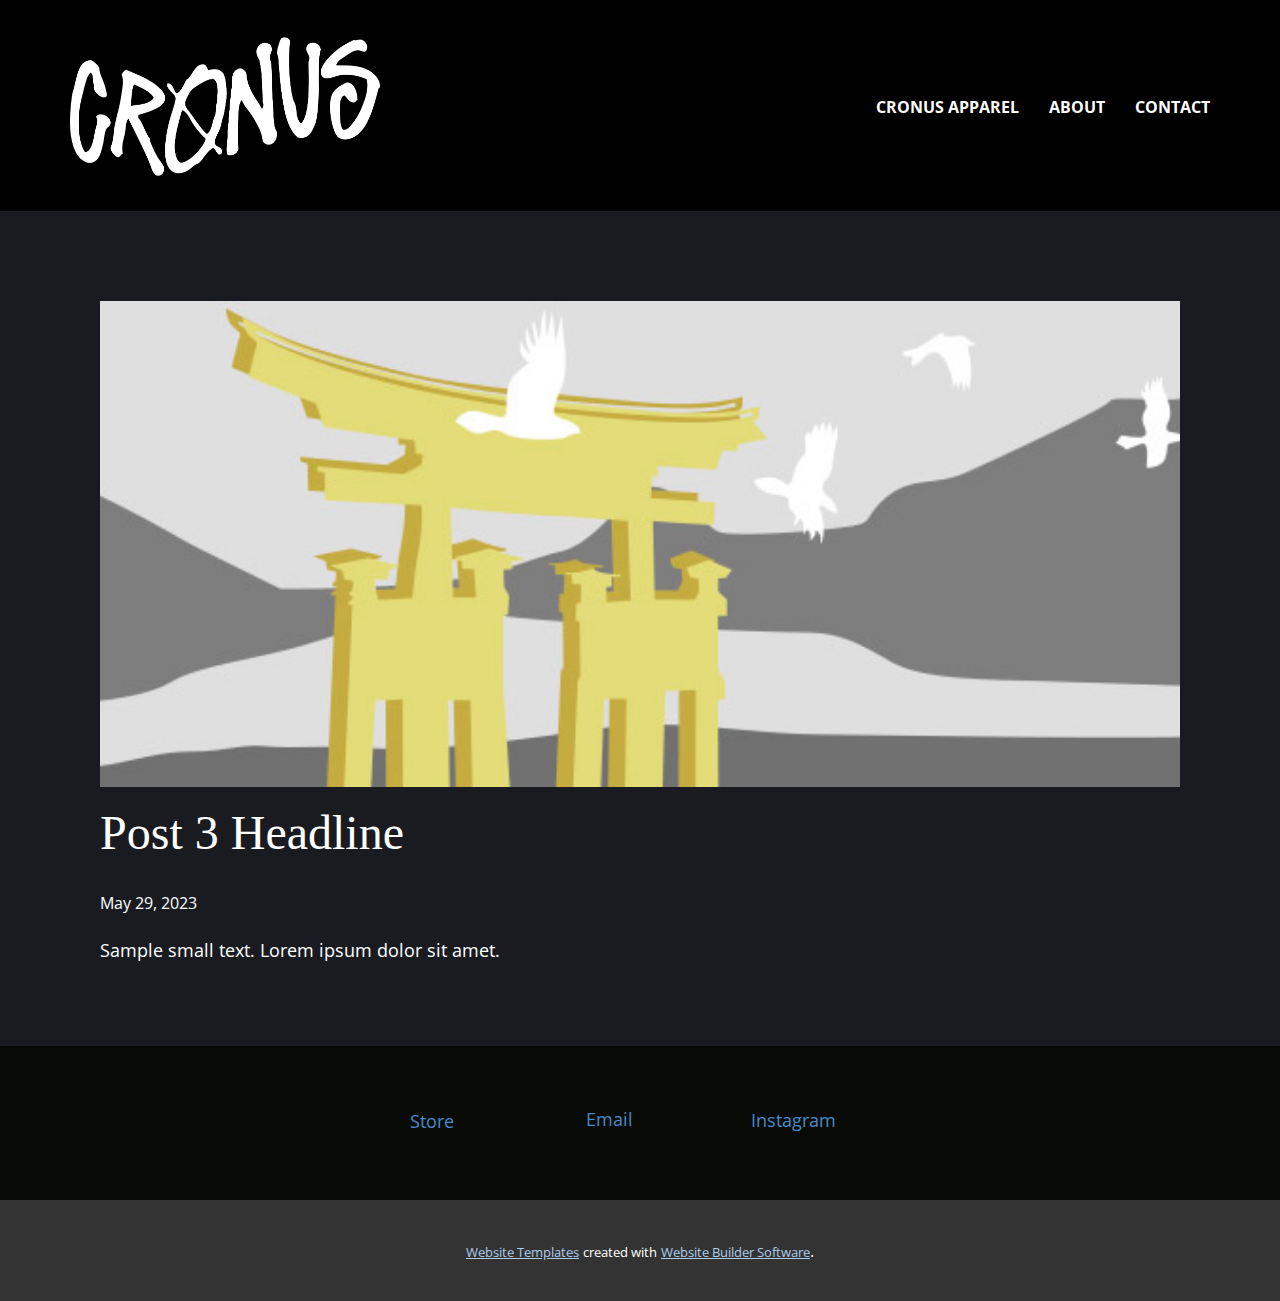
<file: blog/post-2.html>
<!DOCTYPE html>
<html style="font-size: 16px;" lang="en"><head>
    <meta name="viewport" content="width=device-width, initial-scale=1.0">
    <meta charset="utf-8">
    <meta name="keywords" content="Post 1 Headline">
    <meta name="description" content="">
    <title>Post 3 Headline</title>
    <link rel="stylesheet" href="../nicepage.css" media="screen">
<link rel="stylesheet" href="../Post-Template.css" media="screen">
    <script class="u-script" type="text/javascript" src="../jquery.js" defer=""></script>
    <script class="u-script" type="text/javascript" src="../nicepage.js" defer=""></script>
    <meta name="generator" content="Nicepage 5.10.10, nicepage.com">
    <link rel="icon" href="../images/favicon1.jpg">
    <link id="u-theme-google-font" rel="stylesheet" href="https://fonts.googleapis.com/css?family=Open+Sans:300,300i,400,400i,500,500i,600,600i,700,700i,800,800i">
    
    
    <script type="application/ld+json">{
		"@context": "http://schema.org",
		"@type": "Organization",
		"name": "Cronus Apparel",
		"logo": "images/CronusLogoWhite.PNG"
}</script>
    <meta name="theme-color" content="#478ac9">
  <meta data-intl-tel-input-cdn-path="intlTelInput/"></head>
  <body class="u-body u-xl-mode" data-lang="en"><header class="u-black u-clearfix u-header u-header" id="sec-4be2"><div class="u-clearfix u-sheet u-sheet-1">
        <a href="https://nicepage.com" class="u-image u-logo u-image-1" data-image-width="1203" data-image-height="538">
          <img src="../images/CronusLogoWhite.PNG" class="u-logo-image u-logo-image-1">
        </a>
        <nav class="u-menu u-menu-dropdown u-offcanvas u-menu-1">
          <div class="menu-collapse" style="font-size: 1rem; letter-spacing: 0px; font-weight: 700; text-transform: uppercase;">
            <a class="u-button-style u-custom-active-border-color u-custom-active-color u-custom-border u-custom-border-color u-custom-borders u-custom-hover-border-color u-custom-hover-color u-custom-left-right-menu-spacing u-custom-padding-bottom u-custom-text-active-color u-custom-text-color u-custom-text-decoration u-custom-text-hover-color u-custom-top-bottom-menu-spacing u-nav-link u-text-active-palette-1-base u-text-hover-palette-2-base" href="#">
              <svg class="u-svg-link" viewBox="0 0 24 24"><use xmlns:xlink="http://www.w3.org/1999/xlink" xlink:href="#menu-hamburger"></use></svg>
              <svg class="u-svg-content" version="1.1" id="menu-hamburger" viewBox="0 0 16 16" x="0px" y="0px" xmlns:xlink="http://www.w3.org/1999/xlink" xmlns="http://www.w3.org/2000/svg"><g><rect y="1" width="16" height="2"></rect><rect y="7" width="16" height="2"></rect><rect y="13" width="16" height="2"></rect>
</g></svg>
            </a>
          </div>
          <div class="u-custom-menu u-nav-container">
            <ul class="u-nav u-spacing-30 u-unstyled u-nav-1"><li class="u-nav-item"><a class="u-border-2 u-border-active-grey-90 u-border-hover-grey-50 u-border-no-left u-border-no-right u-border-no-top u-button-style u-nav-link u-text-active-white u-text-body-alt-color u-text-hover-palette-1-base" href="../Cronus-Apparel.html" style="padding: 10px 0px;">Cronus Apparel</a>
</li><li class="u-nav-item"><a class="u-border-2 u-border-active-grey-90 u-border-hover-grey-50 u-border-no-left u-border-no-right u-border-no-top u-button-style u-nav-link u-text-active-white u-text-body-alt-color u-text-hover-palette-1-base" href="../About.html" style="padding: 10px 0px;">About</a>
</li><li class="u-nav-item"><a class="u-border-2 u-border-active-grey-90 u-border-hover-grey-50 u-border-no-left u-border-no-right u-border-no-top u-button-style u-nav-link u-text-active-white u-text-body-alt-color u-text-hover-palette-1-base" href="../Contact.html" style="padding: 10px 0px;">Contact</a>
</li></ul>
          </div>
          <div class="u-custom-menu u-nav-container-collapse">
            <div class="u-black u-container-style u-inner-container-layout u-opacity u-opacity-95 u-sidenav">
              <div class="u-inner-container-layout u-sidenav-overflow">
                <div class="u-menu-close"></div>
                <ul class="u-align-center u-nav u-popupmenu-items u-unstyled u-nav-2"><li class="u-nav-item"><a class="u-button-style u-nav-link" href="../Cronus-Apparel.html">Cronus Apparel</a>
</li><li class="u-nav-item"><a class="u-button-style u-nav-link" href="../About.html">About</a>
</li><li class="u-nav-item"><a class="u-button-style u-nav-link" href="../Contact.html">Contact</a>
</li></ul>
              </div>
            </div>
            <div class="u-black u-menu-overlay u-opacity u-opacity-70"></div>
          </div>
        </nav>
      </div></header>
    <section class="u-align-center u-clearfix u-section-1" id="sec-9877">
      <div class="u-clearfix u-sheet u-valign-middle-md u-valign-middle-sm u-valign-middle-xs u-sheet-1"><!--post_details--><!--post_details_options_json--><!--{"source":""}--><!--/post_details_options_json--><!--blog_post-->
        <div class="u-container-style u-expanded-width u-post-details u-post-details-1">
          <div class="u-container-layout u-valign-middle u-container-layout-1"><!--blog_post_image-->
            <img alt="" class="u-blog-control u-expanded-width u-image u-image-default u-image-1" src="../images/8ad73f3c.jpeg"><!--/blog_post_image--><!--blog_post_header-->
            <h2 class="u-blog-control u-text u-text-1">Post 3 Headline</h2><!--/blog_post_header--><!--blog_post_metadata-->
            <div class="u-blog-control u-metadata u-metadata-1"><!--blog_post_metadata_date-->
              <span class="u-meta-date u-meta-icon">May 29, 2023</span><!--/blog_post_metadata_date--><!--blog_post_metadata_category-->
              <!--/blog_post_metadata_category--><!--blog_post_metadata_comments-->
              <!--/blog_post_metadata_comments-->
            </div><!--/blog_post_metadata--><!--blog_post_content-->
            <div class="u-align-justify u-blog-control u-post-content u-text u-text-2 fr-view">
  Sample small text. Lorem ipsum dolor sit amet.
  </div><!--/blog_post_content-->
          </div>
        </div><!--/blog_post--><!--/post_details-->
      </div>
    </section>
    
    
    <footer class="u-align-center u-clearfix u-custom-color-5 u-footer u-footer" id="sec-5c80"><div class="u-clearfix u-sheet u-sheet-1">
        <p class="u-small-text u-text u-text-variant u-text-1">
          <a class="u-active-none u-border-none u-btn u-button-link u-button-style u-hover-none u-none u-text-palette-1-base u-btn-1" href="../mailto:cronus.fathertime@gmail.com">Email</a>
        </p>
        <p class="u-small-text u-text u-text-variant u-text-2">
          <a class="u-active-none u-border-none u-btn u-button-link u-button-style u-hover-none u-none u-text-palette-1-base u-btn-2" href="https://www.instagram.com/cronus_apparel/" target="_blank">Instagram</a>
        </p>
        <p class="u-small-text u-text u-text-variant u-text-3">
          <a class="u-active-none u-border-none u-btn u-button-link u-button-style u-hover-none u-none u-text-palette-1-base u-btn-3" href="https://www.etsy.com/ca/shop/CronusApparel" target="_blank">Store</a>
        </p>
      </div></footer>
    <section class="u-backlink u-clearfix u-grey-80">
      <a class="u-link" href="https://nicepage.com/website-templates" target="_blank">
        <span>Website Templates</span>
      </a>
      <p class="u-text">
        <span>created with</span>
      </p>
      <a class="u-link" href="" target="_blank">
        <span>Website Builder Software</span>
      </a>. 
    </section>
  
</body></html>
</file>
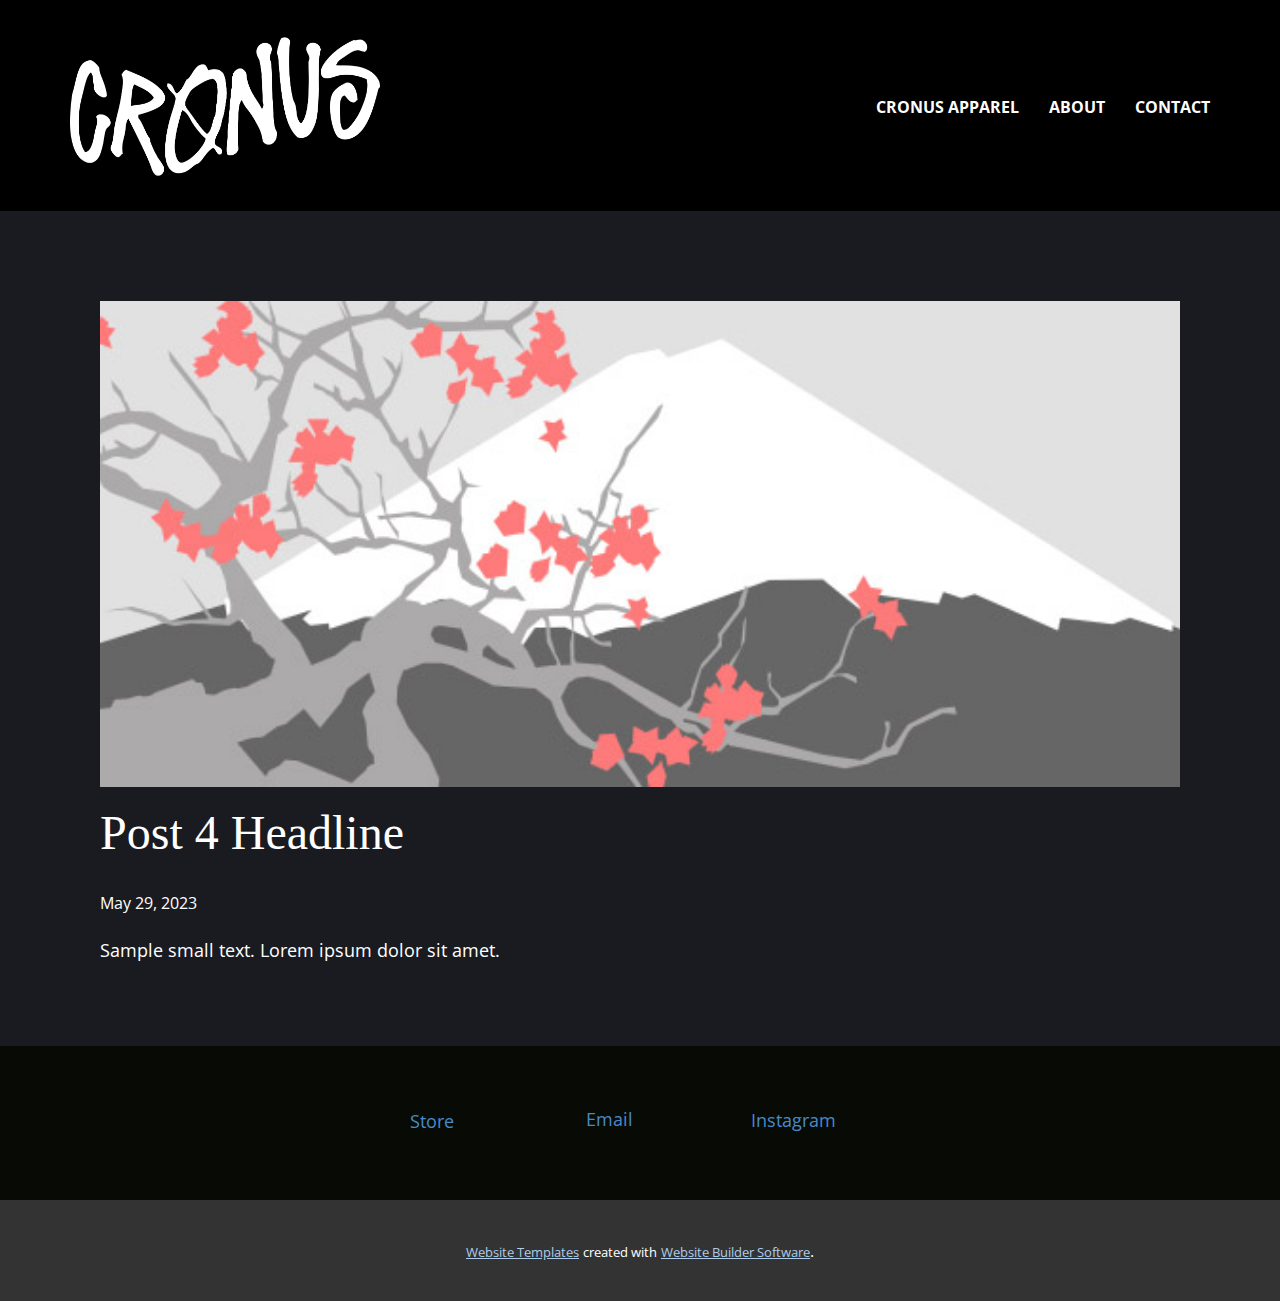
<file: blog/post-3.html>
<!DOCTYPE html>
<html style="font-size: 16px;" lang="en"><head>
    <meta name="viewport" content="width=device-width, initial-scale=1.0">
    <meta charset="utf-8">
    <meta name="keywords" content="Post 1 Headline">
    <meta name="description" content="">
    <title>Post 4 Headline</title>
    <link rel="stylesheet" href="../nicepage.css" media="screen">
<link rel="stylesheet" href="../Post-Template.css" media="screen">
    <script class="u-script" type="text/javascript" src="../jquery.js" defer=""></script>
    <script class="u-script" type="text/javascript" src="../nicepage.js" defer=""></script>
    <meta name="generator" content="Nicepage 5.10.10, nicepage.com">
    <link rel="icon" href="../images/favicon1.jpg">
    <link id="u-theme-google-font" rel="stylesheet" href="https://fonts.googleapis.com/css?family=Open+Sans:300,300i,400,400i,500,500i,600,600i,700,700i,800,800i">
    
    
    <script type="application/ld+json">{
		"@context": "http://schema.org",
		"@type": "Organization",
		"name": "Cronus Apparel",
		"logo": "images/CronusLogoWhite.PNG"
}</script>
    <meta name="theme-color" content="#478ac9">
  <meta data-intl-tel-input-cdn-path="intlTelInput/"></head>
  <body class="u-body u-xl-mode" data-lang="en"><header class="u-black u-clearfix u-header u-header" id="sec-4be2"><div class="u-clearfix u-sheet u-sheet-1">
        <a href="https://nicepage.com" class="u-image u-logo u-image-1" data-image-width="1203" data-image-height="538">
          <img src="../images/CronusLogoWhite.PNG" class="u-logo-image u-logo-image-1">
        </a>
        <nav class="u-menu u-menu-dropdown u-offcanvas u-menu-1">
          <div class="menu-collapse" style="font-size: 1rem; letter-spacing: 0px; font-weight: 700; text-transform: uppercase;">
            <a class="u-button-style u-custom-active-border-color u-custom-active-color u-custom-border u-custom-border-color u-custom-borders u-custom-hover-border-color u-custom-hover-color u-custom-left-right-menu-spacing u-custom-padding-bottom u-custom-text-active-color u-custom-text-color u-custom-text-decoration u-custom-text-hover-color u-custom-top-bottom-menu-spacing u-nav-link u-text-active-palette-1-base u-text-hover-palette-2-base" href="#">
              <svg class="u-svg-link" viewBox="0 0 24 24"><use xmlns:xlink="http://www.w3.org/1999/xlink" xlink:href="#menu-hamburger"></use></svg>
              <svg class="u-svg-content" version="1.1" id="menu-hamburger" viewBox="0 0 16 16" x="0px" y="0px" xmlns:xlink="http://www.w3.org/1999/xlink" xmlns="http://www.w3.org/2000/svg"><g><rect y="1" width="16" height="2"></rect><rect y="7" width="16" height="2"></rect><rect y="13" width="16" height="2"></rect>
</g></svg>
            </a>
          </div>
          <div class="u-custom-menu u-nav-container">
            <ul class="u-nav u-spacing-30 u-unstyled u-nav-1"><li class="u-nav-item"><a class="u-border-2 u-border-active-grey-90 u-border-hover-grey-50 u-border-no-left u-border-no-right u-border-no-top u-button-style u-nav-link u-text-active-white u-text-body-alt-color u-text-hover-palette-1-base" href="../Cronus-Apparel.html" style="padding: 10px 0px;">Cronus Apparel</a>
</li><li class="u-nav-item"><a class="u-border-2 u-border-active-grey-90 u-border-hover-grey-50 u-border-no-left u-border-no-right u-border-no-top u-button-style u-nav-link u-text-active-white u-text-body-alt-color u-text-hover-palette-1-base" href="../About.html" style="padding: 10px 0px;">About</a>
</li><li class="u-nav-item"><a class="u-border-2 u-border-active-grey-90 u-border-hover-grey-50 u-border-no-left u-border-no-right u-border-no-top u-button-style u-nav-link u-text-active-white u-text-body-alt-color u-text-hover-palette-1-base" href="../Contact.html" style="padding: 10px 0px;">Contact</a>
</li></ul>
          </div>
          <div class="u-custom-menu u-nav-container-collapse">
            <div class="u-black u-container-style u-inner-container-layout u-opacity u-opacity-95 u-sidenav">
              <div class="u-inner-container-layout u-sidenav-overflow">
                <div class="u-menu-close"></div>
                <ul class="u-align-center u-nav u-popupmenu-items u-unstyled u-nav-2"><li class="u-nav-item"><a class="u-button-style u-nav-link" href="../Cronus-Apparel.html">Cronus Apparel</a>
</li><li class="u-nav-item"><a class="u-button-style u-nav-link" href="../About.html">About</a>
</li><li class="u-nav-item"><a class="u-button-style u-nav-link" href="../Contact.html">Contact</a>
</li></ul>
              </div>
            </div>
            <div class="u-black u-menu-overlay u-opacity u-opacity-70"></div>
          </div>
        </nav>
      </div></header>
    <section class="u-align-center u-clearfix u-section-1" id="sec-9877">
      <div class="u-clearfix u-sheet u-valign-middle-md u-valign-middle-sm u-valign-middle-xs u-sheet-1"><!--post_details--><!--post_details_options_json--><!--{"source":""}--><!--/post_details_options_json--><!--blog_post-->
        <div class="u-container-style u-expanded-width u-post-details u-post-details-1">
          <div class="u-container-layout u-valign-middle u-container-layout-1"><!--blog_post_image-->
            <img alt="" class="u-blog-control u-expanded-width u-image u-image-default u-image-1" src="../images/0fd3416c.jpeg"><!--/blog_post_image--><!--blog_post_header-->
            <h2 class="u-blog-control u-text u-text-1">Post 4 Headline</h2><!--/blog_post_header--><!--blog_post_metadata-->
            <div class="u-blog-control u-metadata u-metadata-1"><!--blog_post_metadata_date-->
              <span class="u-meta-date u-meta-icon">May 29, 2023</span><!--/blog_post_metadata_date--><!--blog_post_metadata_category-->
              <!--/blog_post_metadata_category--><!--blog_post_metadata_comments-->
              <!--/blog_post_metadata_comments-->
            </div><!--/blog_post_metadata--><!--blog_post_content-->
            <div class="u-align-justify u-blog-control u-post-content u-text u-text-2 fr-view">
  Sample small text. Lorem ipsum dolor sit amet.
  </div><!--/blog_post_content-->
          </div>
        </div><!--/blog_post--><!--/post_details-->
      </div>
    </section>
    
    
    <footer class="u-align-center u-clearfix u-custom-color-5 u-footer u-footer" id="sec-5c80"><div class="u-clearfix u-sheet u-sheet-1">
        <p class="u-small-text u-text u-text-variant u-text-1">
          <a class="u-active-none u-border-none u-btn u-button-link u-button-style u-hover-none u-none u-text-palette-1-base u-btn-1" href="../mailto:cronus.fathertime@gmail.com">Email</a>
        </p>
        <p class="u-small-text u-text u-text-variant u-text-2">
          <a class="u-active-none u-border-none u-btn u-button-link u-button-style u-hover-none u-none u-text-palette-1-base u-btn-2" href="https://www.instagram.com/cronus_apparel/" target="_blank">Instagram</a>
        </p>
        <p class="u-small-text u-text u-text-variant u-text-3">
          <a class="u-active-none u-border-none u-btn u-button-link u-button-style u-hover-none u-none u-text-palette-1-base u-btn-3" href="https://www.etsy.com/ca/shop/CronusApparel" target="_blank">Store</a>
        </p>
      </div></footer>
    <section class="u-backlink u-clearfix u-grey-80">
      <a class="u-link" href="https://nicepage.com/website-templates" target="_blank">
        <span>Website Templates</span>
      </a>
      <p class="u-text">
        <span>created with</span>
      </p>
      <a class="u-link" href="" target="_blank">
        <span>Website Builder Software</span>
      </a>. 
    </section>
  
</body></html>
</file>
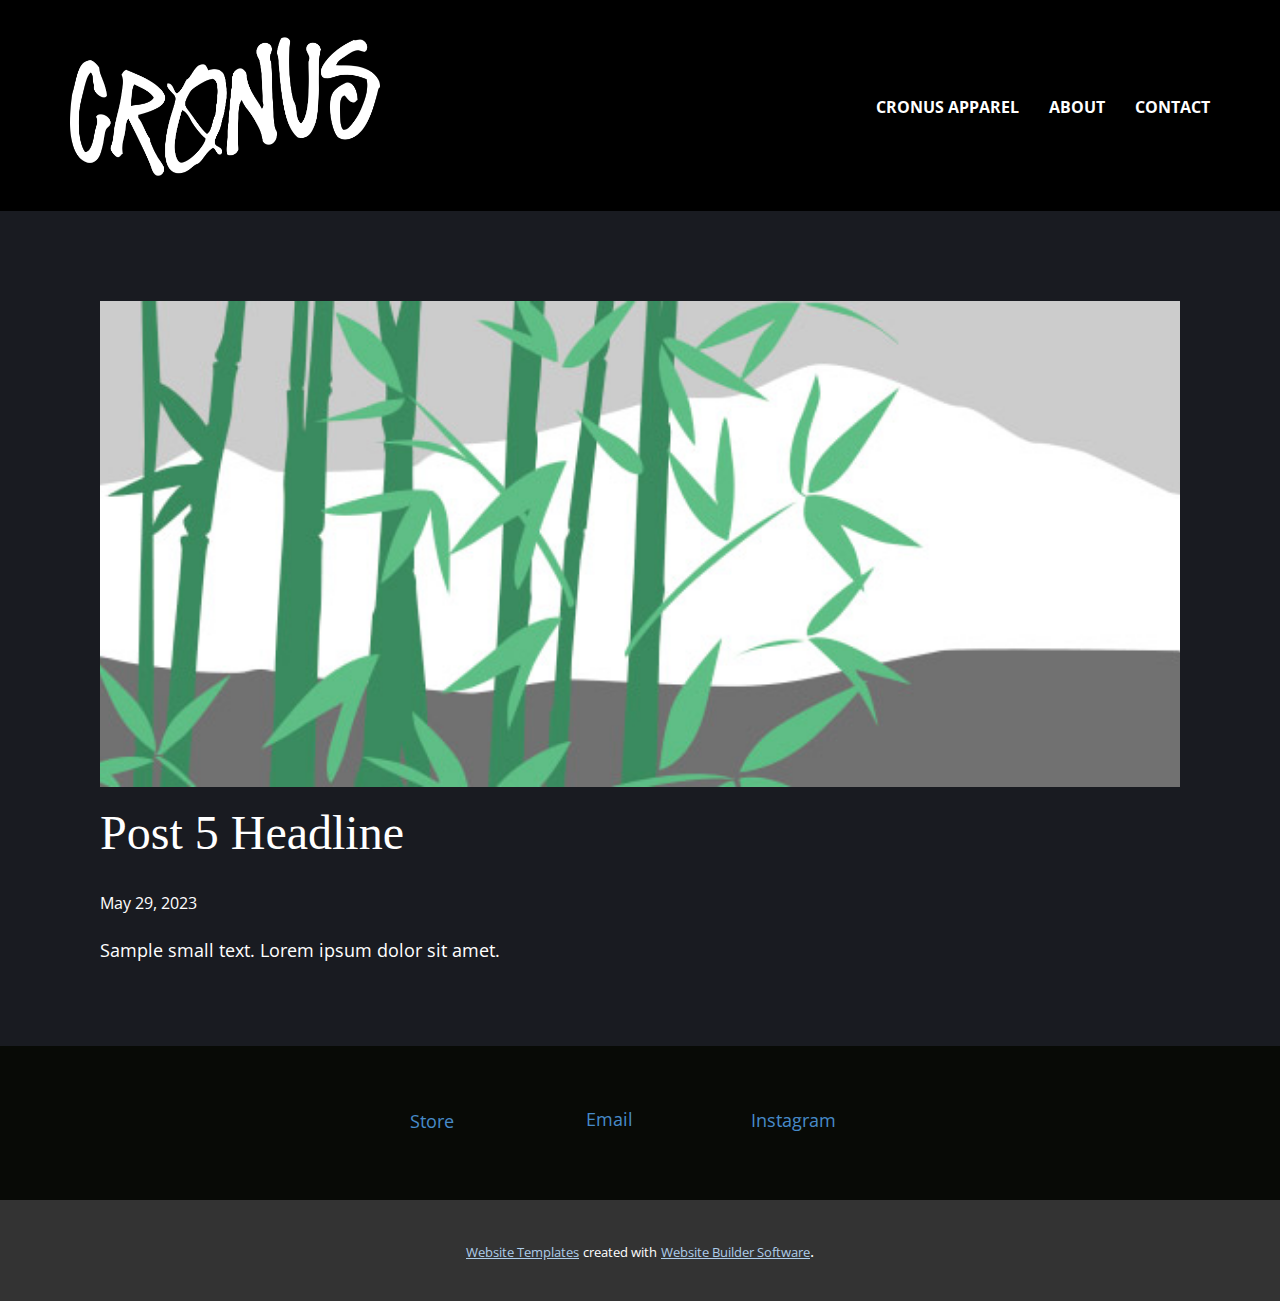
<file: blog/post-4.html>
<!DOCTYPE html>
<html style="font-size: 16px;" lang="en"><head>
    <meta name="viewport" content="width=device-width, initial-scale=1.0">
    <meta charset="utf-8">
    <meta name="keywords" content="Post 1 Headline">
    <meta name="description" content="">
    <title>Post 5 Headline</title>
    <link rel="stylesheet" href="../nicepage.css" media="screen">
<link rel="stylesheet" href="../Post-Template.css" media="screen">
    <script class="u-script" type="text/javascript" src="../jquery.js" defer=""></script>
    <script class="u-script" type="text/javascript" src="../nicepage.js" defer=""></script>
    <meta name="generator" content="Nicepage 5.10.10, nicepage.com">
    <link rel="icon" href="../images/favicon1.jpg">
    <link id="u-theme-google-font" rel="stylesheet" href="https://fonts.googleapis.com/css?family=Open+Sans:300,300i,400,400i,500,500i,600,600i,700,700i,800,800i">
    
    
    <script type="application/ld+json">{
		"@context": "http://schema.org",
		"@type": "Organization",
		"name": "Cronus Apparel",
		"logo": "images/CronusLogoWhite.PNG"
}</script>
    <meta name="theme-color" content="#478ac9">
  <meta data-intl-tel-input-cdn-path="intlTelInput/"></head>
  <body class="u-body u-xl-mode" data-lang="en"><header class="u-black u-clearfix u-header u-header" id="sec-4be2"><div class="u-clearfix u-sheet u-sheet-1">
        <a href="https://nicepage.com" class="u-image u-logo u-image-1" data-image-width="1203" data-image-height="538">
          <img src="../images/CronusLogoWhite.PNG" class="u-logo-image u-logo-image-1">
        </a>
        <nav class="u-menu u-menu-dropdown u-offcanvas u-menu-1">
          <div class="menu-collapse" style="font-size: 1rem; letter-spacing: 0px; font-weight: 700; text-transform: uppercase;">
            <a class="u-button-style u-custom-active-border-color u-custom-active-color u-custom-border u-custom-border-color u-custom-borders u-custom-hover-border-color u-custom-hover-color u-custom-left-right-menu-spacing u-custom-padding-bottom u-custom-text-active-color u-custom-text-color u-custom-text-decoration u-custom-text-hover-color u-custom-top-bottom-menu-spacing u-nav-link u-text-active-palette-1-base u-text-hover-palette-2-base" href="#">
              <svg class="u-svg-link" viewBox="0 0 24 24"><use xmlns:xlink="http://www.w3.org/1999/xlink" xlink:href="#menu-hamburger"></use></svg>
              <svg class="u-svg-content" version="1.1" id="menu-hamburger" viewBox="0 0 16 16" x="0px" y="0px" xmlns:xlink="http://www.w3.org/1999/xlink" xmlns="http://www.w3.org/2000/svg"><g><rect y="1" width="16" height="2"></rect><rect y="7" width="16" height="2"></rect><rect y="13" width="16" height="2"></rect>
</g></svg>
            </a>
          </div>
          <div class="u-custom-menu u-nav-container">
            <ul class="u-nav u-spacing-30 u-unstyled u-nav-1"><li class="u-nav-item"><a class="u-border-2 u-border-active-grey-90 u-border-hover-grey-50 u-border-no-left u-border-no-right u-border-no-top u-button-style u-nav-link u-text-active-white u-text-body-alt-color u-text-hover-palette-1-base" href="../Cronus-Apparel.html" style="padding: 10px 0px;">Cronus Apparel</a>
</li><li class="u-nav-item"><a class="u-border-2 u-border-active-grey-90 u-border-hover-grey-50 u-border-no-left u-border-no-right u-border-no-top u-button-style u-nav-link u-text-active-white u-text-body-alt-color u-text-hover-palette-1-base" href="../About.html" style="padding: 10px 0px;">About</a>
</li><li class="u-nav-item"><a class="u-border-2 u-border-active-grey-90 u-border-hover-grey-50 u-border-no-left u-border-no-right u-border-no-top u-button-style u-nav-link u-text-active-white u-text-body-alt-color u-text-hover-palette-1-base" href="../Contact.html" style="padding: 10px 0px;">Contact</a>
</li></ul>
          </div>
          <div class="u-custom-menu u-nav-container-collapse">
            <div class="u-black u-container-style u-inner-container-layout u-opacity u-opacity-95 u-sidenav">
              <div class="u-inner-container-layout u-sidenav-overflow">
                <div class="u-menu-close"></div>
                <ul class="u-align-center u-nav u-popupmenu-items u-unstyled u-nav-2"><li class="u-nav-item"><a class="u-button-style u-nav-link" href="../Cronus-Apparel.html">Cronus Apparel</a>
</li><li class="u-nav-item"><a class="u-button-style u-nav-link" href="../About.html">About</a>
</li><li class="u-nav-item"><a class="u-button-style u-nav-link" href="../Contact.html">Contact</a>
</li></ul>
              </div>
            </div>
            <div class="u-black u-menu-overlay u-opacity u-opacity-70"></div>
          </div>
        </nav>
      </div></header>
    <section class="u-align-center u-clearfix u-section-1" id="sec-9877">
      <div class="u-clearfix u-sheet u-valign-middle-md u-valign-middle-sm u-valign-middle-xs u-sheet-1"><!--post_details--><!--post_details_options_json--><!--{"source":""}--><!--/post_details_options_json--><!--blog_post-->
        <div class="u-container-style u-expanded-width u-post-details u-post-details-1">
          <div class="u-container-layout u-valign-middle u-container-layout-1"><!--blog_post_image-->
            <img alt="" class="u-blog-control u-expanded-width u-image u-image-default u-image-1" src="../images/68f64b9d.jpeg"><!--/blog_post_image--><!--blog_post_header-->
            <h2 class="u-blog-control u-text u-text-1">Post 5 Headline</h2><!--/blog_post_header--><!--blog_post_metadata-->
            <div class="u-blog-control u-metadata u-metadata-1"><!--blog_post_metadata_date-->
              <span class="u-meta-date u-meta-icon">May 29, 2023</span><!--/blog_post_metadata_date--><!--blog_post_metadata_category-->
              <!--/blog_post_metadata_category--><!--blog_post_metadata_comments-->
              <!--/blog_post_metadata_comments-->
            </div><!--/blog_post_metadata--><!--blog_post_content-->
            <div class="u-align-justify u-blog-control u-post-content u-text u-text-2 fr-view">
  Sample small text. Lorem ipsum dolor sit amet.
  </div><!--/blog_post_content-->
          </div>
        </div><!--/blog_post--><!--/post_details-->
      </div>
    </section>
    
    
    <footer class="u-align-center u-clearfix u-custom-color-5 u-footer u-footer" id="sec-5c80"><div class="u-clearfix u-sheet u-sheet-1">
        <p class="u-small-text u-text u-text-variant u-text-1">
          <a class="u-active-none u-border-none u-btn u-button-link u-button-style u-hover-none u-none u-text-palette-1-base u-btn-1" href="../mailto:cronus.fathertime@gmail.com">Email</a>
        </p>
        <p class="u-small-text u-text u-text-variant u-text-2">
          <a class="u-active-none u-border-none u-btn u-button-link u-button-style u-hover-none u-none u-text-palette-1-base u-btn-2" href="https://www.instagram.com/cronus_apparel/" target="_blank">Instagram</a>
        </p>
        <p class="u-small-text u-text u-text-variant u-text-3">
          <a class="u-active-none u-border-none u-btn u-button-link u-button-style u-hover-none u-none u-text-palette-1-base u-btn-3" href="https://www.etsy.com/ca/shop/CronusApparel" target="_blank">Store</a>
        </p>
      </div></footer>
    <section class="u-backlink u-clearfix u-grey-80">
      <a class="u-link" href="https://nicepage.com/website-templates" target="_blank">
        <span>Website Templates</span>
      </a>
      <p class="u-text">
        <span>created with</span>
      </p>
      <a class="u-link" href="" target="_blank">
        <span>Website Builder Software</span>
      </a>. 
    </section>
  
</body></html>
</file>
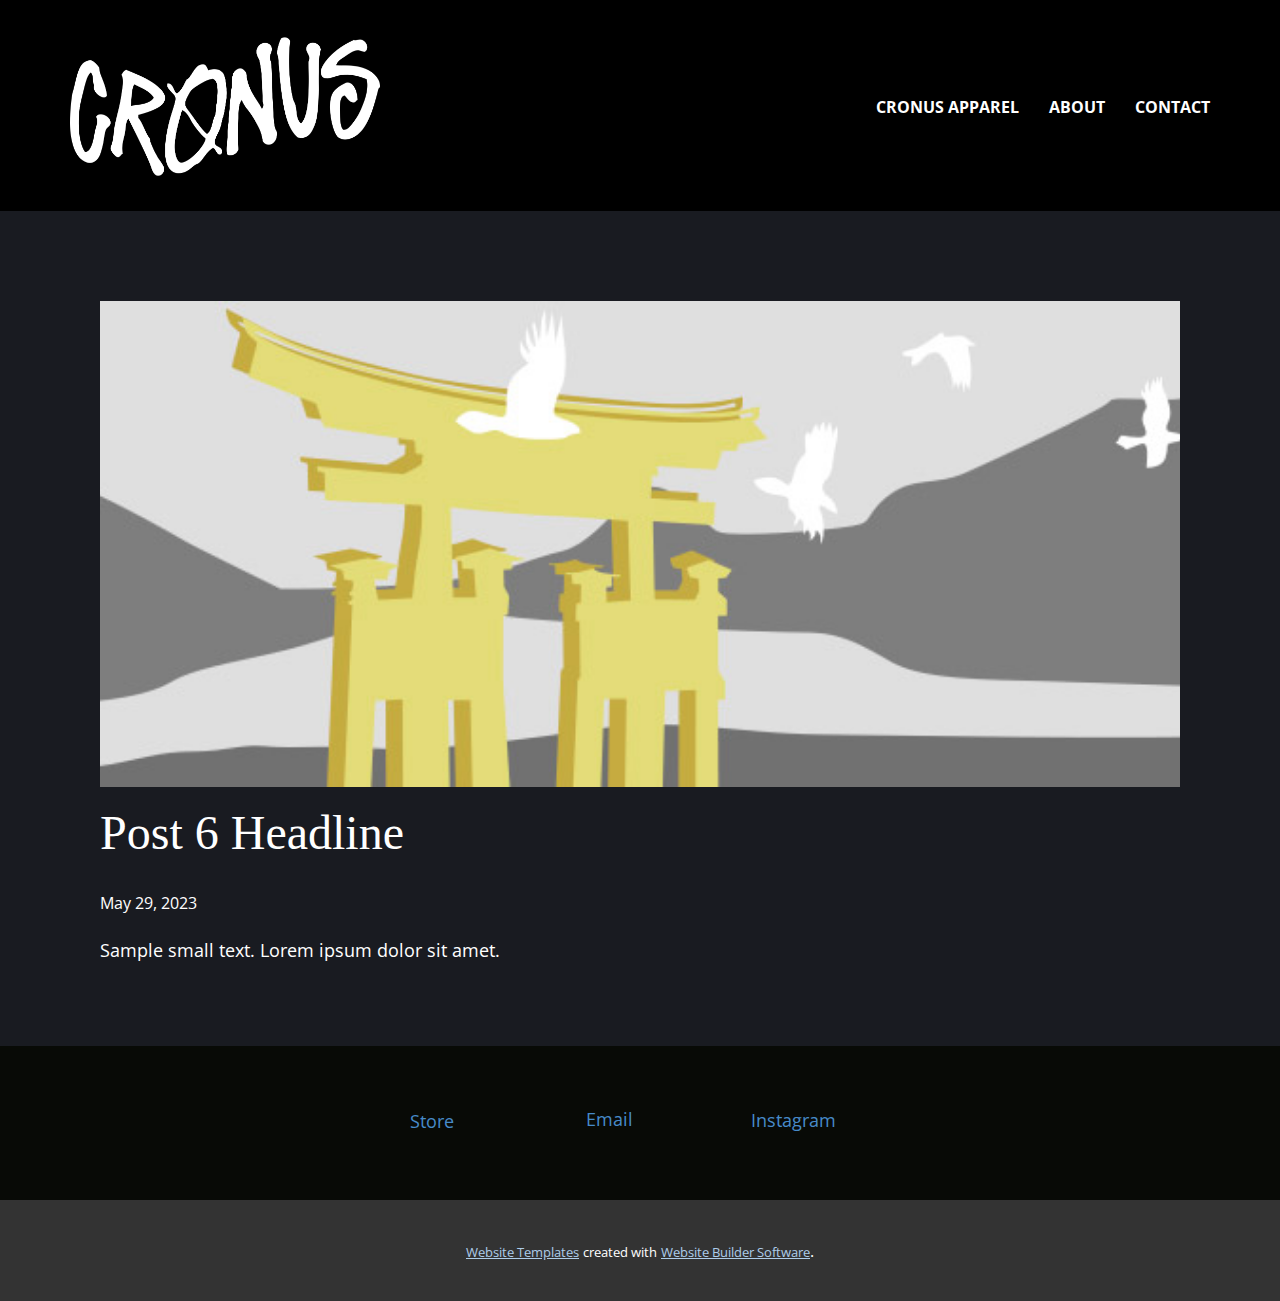
<file: blog/post-5.html>
<!DOCTYPE html>
<html style="font-size: 16px;" lang="en"><head>
    <meta name="viewport" content="width=device-width, initial-scale=1.0">
    <meta charset="utf-8">
    <meta name="keywords" content="Post 1 Headline">
    <meta name="description" content="">
    <title>Post 6 Headline</title>
    <link rel="stylesheet" href="../nicepage.css" media="screen">
<link rel="stylesheet" href="../Post-Template.css" media="screen">
    <script class="u-script" type="text/javascript" src="../jquery.js" defer=""></script>
    <script class="u-script" type="text/javascript" src="../nicepage.js" defer=""></script>
    <meta name="generator" content="Nicepage 5.10.10, nicepage.com">
    <link rel="icon" href="../images/favicon1.jpg">
    <link id="u-theme-google-font" rel="stylesheet" href="https://fonts.googleapis.com/css?family=Open+Sans:300,300i,400,400i,500,500i,600,600i,700,700i,800,800i">
    
    
    <script type="application/ld+json">{
		"@context": "http://schema.org",
		"@type": "Organization",
		"name": "Cronus Apparel",
		"logo": "images/CronusLogoWhite.PNG"
}</script>
    <meta name="theme-color" content="#478ac9">
  <meta data-intl-tel-input-cdn-path="intlTelInput/"></head>
  <body class="u-body u-xl-mode" data-lang="en"><header class="u-black u-clearfix u-header u-header" id="sec-4be2"><div class="u-clearfix u-sheet u-sheet-1">
        <a href="https://nicepage.com" class="u-image u-logo u-image-1" data-image-width="1203" data-image-height="538">
          <img src="../images/CronusLogoWhite.PNG" class="u-logo-image u-logo-image-1">
        </a>
        <nav class="u-menu u-menu-dropdown u-offcanvas u-menu-1">
          <div class="menu-collapse" style="font-size: 1rem; letter-spacing: 0px; font-weight: 700; text-transform: uppercase;">
            <a class="u-button-style u-custom-active-border-color u-custom-active-color u-custom-border u-custom-border-color u-custom-borders u-custom-hover-border-color u-custom-hover-color u-custom-left-right-menu-spacing u-custom-padding-bottom u-custom-text-active-color u-custom-text-color u-custom-text-decoration u-custom-text-hover-color u-custom-top-bottom-menu-spacing u-nav-link u-text-active-palette-1-base u-text-hover-palette-2-base" href="#">
              <svg class="u-svg-link" viewBox="0 0 24 24"><use xmlns:xlink="http://www.w3.org/1999/xlink" xlink:href="#menu-hamburger"></use></svg>
              <svg class="u-svg-content" version="1.1" id="menu-hamburger" viewBox="0 0 16 16" x="0px" y="0px" xmlns:xlink="http://www.w3.org/1999/xlink" xmlns="http://www.w3.org/2000/svg"><g><rect y="1" width="16" height="2"></rect><rect y="7" width="16" height="2"></rect><rect y="13" width="16" height="2"></rect>
</g></svg>
            </a>
          </div>
          <div class="u-custom-menu u-nav-container">
            <ul class="u-nav u-spacing-30 u-unstyled u-nav-1"><li class="u-nav-item"><a class="u-border-2 u-border-active-grey-90 u-border-hover-grey-50 u-border-no-left u-border-no-right u-border-no-top u-button-style u-nav-link u-text-active-white u-text-body-alt-color u-text-hover-palette-1-base" href="../Cronus-Apparel.html" style="padding: 10px 0px;">Cronus Apparel</a>
</li><li class="u-nav-item"><a class="u-border-2 u-border-active-grey-90 u-border-hover-grey-50 u-border-no-left u-border-no-right u-border-no-top u-button-style u-nav-link u-text-active-white u-text-body-alt-color u-text-hover-palette-1-base" href="../About.html" style="padding: 10px 0px;">About</a>
</li><li class="u-nav-item"><a class="u-border-2 u-border-active-grey-90 u-border-hover-grey-50 u-border-no-left u-border-no-right u-border-no-top u-button-style u-nav-link u-text-active-white u-text-body-alt-color u-text-hover-palette-1-base" href="../Contact.html" style="padding: 10px 0px;">Contact</a>
</li></ul>
          </div>
          <div class="u-custom-menu u-nav-container-collapse">
            <div class="u-black u-container-style u-inner-container-layout u-opacity u-opacity-95 u-sidenav">
              <div class="u-inner-container-layout u-sidenav-overflow">
                <div class="u-menu-close"></div>
                <ul class="u-align-center u-nav u-popupmenu-items u-unstyled u-nav-2"><li class="u-nav-item"><a class="u-button-style u-nav-link" href="../Cronus-Apparel.html">Cronus Apparel</a>
</li><li class="u-nav-item"><a class="u-button-style u-nav-link" href="../About.html">About</a>
</li><li class="u-nav-item"><a class="u-button-style u-nav-link" href="../Contact.html">Contact</a>
</li></ul>
              </div>
            </div>
            <div class="u-black u-menu-overlay u-opacity u-opacity-70"></div>
          </div>
        </nav>
      </div></header>
    <section class="u-align-center u-clearfix u-section-1" id="sec-9877">
      <div class="u-clearfix u-sheet u-valign-middle-md u-valign-middle-sm u-valign-middle-xs u-sheet-1"><!--post_details--><!--post_details_options_json--><!--{"source":""}--><!--/post_details_options_json--><!--blog_post-->
        <div class="u-container-style u-expanded-width u-post-details u-post-details-1">
          <div class="u-container-layout u-valign-middle u-container-layout-1"><!--blog_post_image-->
            <img alt="" class="u-blog-control u-expanded-width u-image u-image-default u-image-1" src="../images/8ad73f3c.jpeg"><!--/blog_post_image--><!--blog_post_header-->
            <h2 class="u-blog-control u-text u-text-1">Post 6 Headline</h2><!--/blog_post_header--><!--blog_post_metadata-->
            <div class="u-blog-control u-metadata u-metadata-1"><!--blog_post_metadata_date-->
              <span class="u-meta-date u-meta-icon">May 29, 2023</span><!--/blog_post_metadata_date--><!--blog_post_metadata_category-->
              <!--/blog_post_metadata_category--><!--blog_post_metadata_comments-->
              <!--/blog_post_metadata_comments-->
            </div><!--/blog_post_metadata--><!--blog_post_content-->
            <div class="u-align-justify u-blog-control u-post-content u-text u-text-2 fr-view">
  Sample small text. Lorem ipsum dolor sit amet.
  </div><!--/blog_post_content-->
          </div>
        </div><!--/blog_post--><!--/post_details-->
      </div>
    </section>
    
    
    <footer class="u-align-center u-clearfix u-custom-color-5 u-footer u-footer" id="sec-5c80"><div class="u-clearfix u-sheet u-sheet-1">
        <p class="u-small-text u-text u-text-variant u-text-1">
          <a class="u-active-none u-border-none u-btn u-button-link u-button-style u-hover-none u-none u-text-palette-1-base u-btn-1" href="../mailto:cronus.fathertime@gmail.com">Email</a>
        </p>
        <p class="u-small-text u-text u-text-variant u-text-2">
          <a class="u-active-none u-border-none u-btn u-button-link u-button-style u-hover-none u-none u-text-palette-1-base u-btn-2" href="https://www.instagram.com/cronus_apparel/" target="_blank">Instagram</a>
        </p>
        <p class="u-small-text u-text u-text-variant u-text-3">
          <a class="u-active-none u-border-none u-btn u-button-link u-button-style u-hover-none u-none u-text-palette-1-base u-btn-3" href="https://www.etsy.com/ca/shop/CronusApparel" target="_blank">Store</a>
        </p>
      </div></footer>
    <section class="u-backlink u-clearfix u-grey-80">
      <a class="u-link" href="https://nicepage.com/website-templates" target="_blank">
        <span>Website Templates</span>
      </a>
      <p class="u-text">
        <span>created with</span>
      </p>
      <a class="u-link" href="" target="_blank">
        <span>Website Builder Software</span>
      </a>. 
    </section>
  
</body></html>
</file>
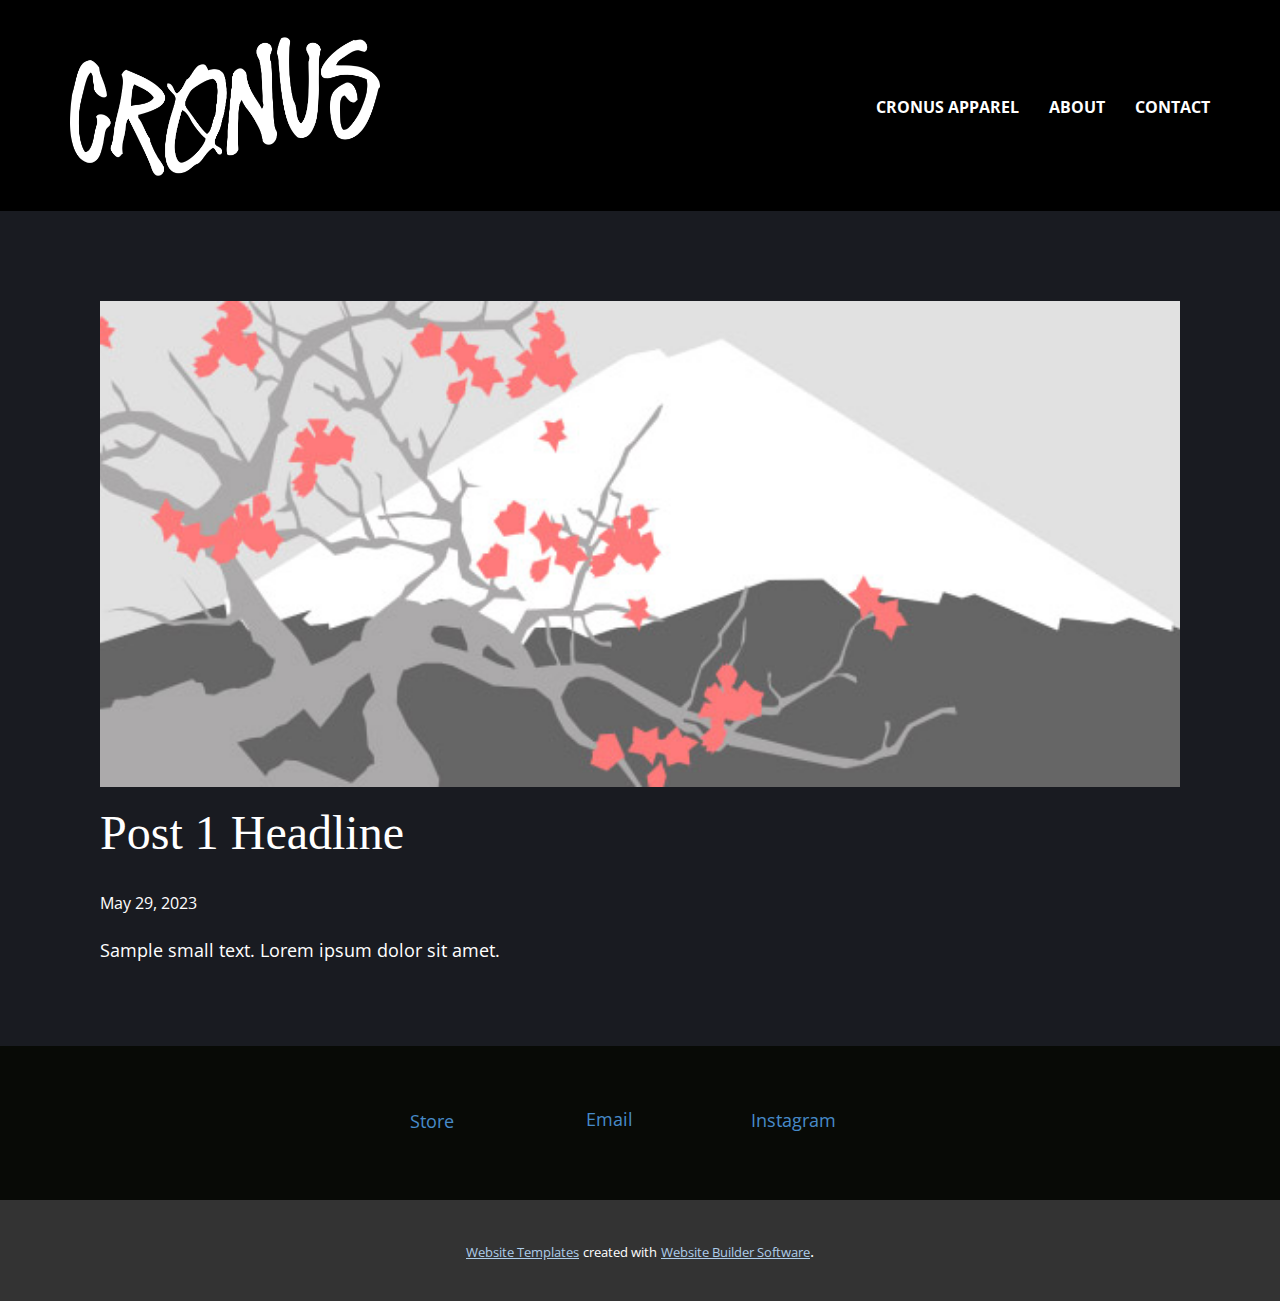
<file: blog/post.html>
<!DOCTYPE html>
<html style="font-size: 16px;" lang="en"><head>
    <meta name="viewport" content="width=device-width, initial-scale=1.0">
    <meta charset="utf-8">
    <meta name="keywords" content="Post 1 Headline">
    <meta name="description" content="">
    <title>Post 1 Headline</title>
    <link rel="stylesheet" href="../nicepage.css" media="screen">
<link rel="stylesheet" href="../Post-Template.css" media="screen">
    <script class="u-script" type="text/javascript" src="../jquery.js" defer=""></script>
    <script class="u-script" type="text/javascript" src="../nicepage.js" defer=""></script>
    <meta name="generator" content="Nicepage 5.10.10, nicepage.com">
    <link rel="icon" href="../images/favicon1.jpg">
    <link id="u-theme-google-font" rel="stylesheet" href="https://fonts.googleapis.com/css?family=Open+Sans:300,300i,400,400i,500,500i,600,600i,700,700i,800,800i">
    
    
    <script type="application/ld+json">{
		"@context": "http://schema.org",
		"@type": "Organization",
		"name": "Cronus Apparel",
		"logo": "images/CronusLogoWhite.PNG"
}</script>
    <meta name="theme-color" content="#478ac9">
  <meta data-intl-tel-input-cdn-path="intlTelInput/"></head>
  <body class="u-body u-xl-mode" data-lang="en"><header class="u-black u-clearfix u-header u-header" id="sec-4be2"><div class="u-clearfix u-sheet u-sheet-1">
        <a href="https://nicepage.com" class="u-image u-logo u-image-1" data-image-width="1203" data-image-height="538">
          <img src="../images/CronusLogoWhite.PNG" class="u-logo-image u-logo-image-1">
        </a>
        <nav class="u-menu u-menu-dropdown u-offcanvas u-menu-1">
          <div class="menu-collapse" style="font-size: 1rem; letter-spacing: 0px; font-weight: 700; text-transform: uppercase;">
            <a class="u-button-style u-custom-active-border-color u-custom-active-color u-custom-border u-custom-border-color u-custom-borders u-custom-hover-border-color u-custom-hover-color u-custom-left-right-menu-spacing u-custom-padding-bottom u-custom-text-active-color u-custom-text-color u-custom-text-decoration u-custom-text-hover-color u-custom-top-bottom-menu-spacing u-nav-link u-text-active-palette-1-base u-text-hover-palette-2-base" href="#">
              <svg class="u-svg-link" viewBox="0 0 24 24"><use xmlns:xlink="http://www.w3.org/1999/xlink" xlink:href="#menu-hamburger"></use></svg>
              <svg class="u-svg-content" version="1.1" id="menu-hamburger" viewBox="0 0 16 16" x="0px" y="0px" xmlns:xlink="http://www.w3.org/1999/xlink" xmlns="http://www.w3.org/2000/svg"><g><rect y="1" width="16" height="2"></rect><rect y="7" width="16" height="2"></rect><rect y="13" width="16" height="2"></rect>
</g></svg>
            </a>
          </div>
          <div class="u-custom-menu u-nav-container">
            <ul class="u-nav u-spacing-30 u-unstyled u-nav-1"><li class="u-nav-item"><a class="u-border-2 u-border-active-grey-90 u-border-hover-grey-50 u-border-no-left u-border-no-right u-border-no-top u-button-style u-nav-link u-text-active-white u-text-body-alt-color u-text-hover-palette-1-base" href="../Cronus-Apparel.html" style="padding: 10px 0px;">Cronus Apparel</a>
</li><li class="u-nav-item"><a class="u-border-2 u-border-active-grey-90 u-border-hover-grey-50 u-border-no-left u-border-no-right u-border-no-top u-button-style u-nav-link u-text-active-white u-text-body-alt-color u-text-hover-palette-1-base" href="../About.html" style="padding: 10px 0px;">About</a>
</li><li class="u-nav-item"><a class="u-border-2 u-border-active-grey-90 u-border-hover-grey-50 u-border-no-left u-border-no-right u-border-no-top u-button-style u-nav-link u-text-active-white u-text-body-alt-color u-text-hover-palette-1-base" href="../Contact.html" style="padding: 10px 0px;">Contact</a>
</li></ul>
          </div>
          <div class="u-custom-menu u-nav-container-collapse">
            <div class="u-black u-container-style u-inner-container-layout u-opacity u-opacity-95 u-sidenav">
              <div class="u-inner-container-layout u-sidenav-overflow">
                <div class="u-menu-close"></div>
                <ul class="u-align-center u-nav u-popupmenu-items u-unstyled u-nav-2"><li class="u-nav-item"><a class="u-button-style u-nav-link" href="../Cronus-Apparel.html">Cronus Apparel</a>
</li><li class="u-nav-item"><a class="u-button-style u-nav-link" href="../About.html">About</a>
</li><li class="u-nav-item"><a class="u-button-style u-nav-link" href="../Contact.html">Contact</a>
</li></ul>
              </div>
            </div>
            <div class="u-black u-menu-overlay u-opacity u-opacity-70"></div>
          </div>
        </nav>
      </div></header>
    <section class="u-align-center u-clearfix u-section-1" id="sec-9877">
      <div class="u-clearfix u-sheet u-valign-middle-md u-valign-middle-sm u-valign-middle-xs u-sheet-1"><!--post_details--><!--post_details_options_json--><!--{"source":""}--><!--/post_details_options_json--><!--blog_post-->
        <div class="u-container-style u-expanded-width u-post-details u-post-details-1">
          <div class="u-container-layout u-valign-middle u-container-layout-1"><!--blog_post_image-->
            <img alt="" class="u-blog-control u-expanded-width u-image u-image-default u-image-1" src="../images/0fd3416c.jpeg"><!--/blog_post_image--><!--blog_post_header-->
            <h2 class="u-blog-control u-text u-text-1">Post 1 Headline</h2><!--/blog_post_header--><!--blog_post_metadata-->
            <div class="u-blog-control u-metadata u-metadata-1"><!--blog_post_metadata_date-->
              <span class="u-meta-date u-meta-icon">May 29, 2023</span><!--/blog_post_metadata_date--><!--blog_post_metadata_category-->
              <!--/blog_post_metadata_category--><!--blog_post_metadata_comments-->
              <!--/blog_post_metadata_comments-->
            </div><!--/blog_post_metadata--><!--blog_post_content-->
            <div class="u-align-justify u-blog-control u-post-content u-text u-text-2 fr-view">
  Sample small text. Lorem ipsum dolor sit amet.
  </div><!--/blog_post_content-->
          </div>
        </div><!--/blog_post--><!--/post_details-->
      </div>
    </section>
    
    
    <footer class="u-align-center u-clearfix u-custom-color-5 u-footer u-footer" id="sec-5c80"><div class="u-clearfix u-sheet u-sheet-1">
        <p class="u-small-text u-text u-text-variant u-text-1">
          <a class="u-active-none u-border-none u-btn u-button-link u-button-style u-hover-none u-none u-text-palette-1-base u-btn-1" href="../mailto:cronus.fathertime@gmail.com">Email</a>
        </p>
        <p class="u-small-text u-text u-text-variant u-text-2">
          <a class="u-active-none u-border-none u-btn u-button-link u-button-style u-hover-none u-none u-text-palette-1-base u-btn-2" href="https://www.instagram.com/cronus_apparel/" target="_blank">Instagram</a>
        </p>
        <p class="u-small-text u-text u-text-variant u-text-3">
          <a class="u-active-none u-border-none u-btn u-button-link u-button-style u-hover-none u-none u-text-palette-1-base u-btn-3" href="https://www.etsy.com/ca/shop/CronusApparel" target="_blank">Store</a>
        </p>
      </div></footer>
    <section class="u-backlink u-clearfix u-grey-80">
      <a class="u-link" href="https://nicepage.com/website-templates" target="_blank">
        <span>Website Templates</span>
      </a>
      <p class="u-text">
        <span>created with</span>
      </p>
      <a class="u-link" href="" target="_blank">
        <span>Website Builder Software</span>
      </a>. 
    </section>
  
</body></html>
</file>
